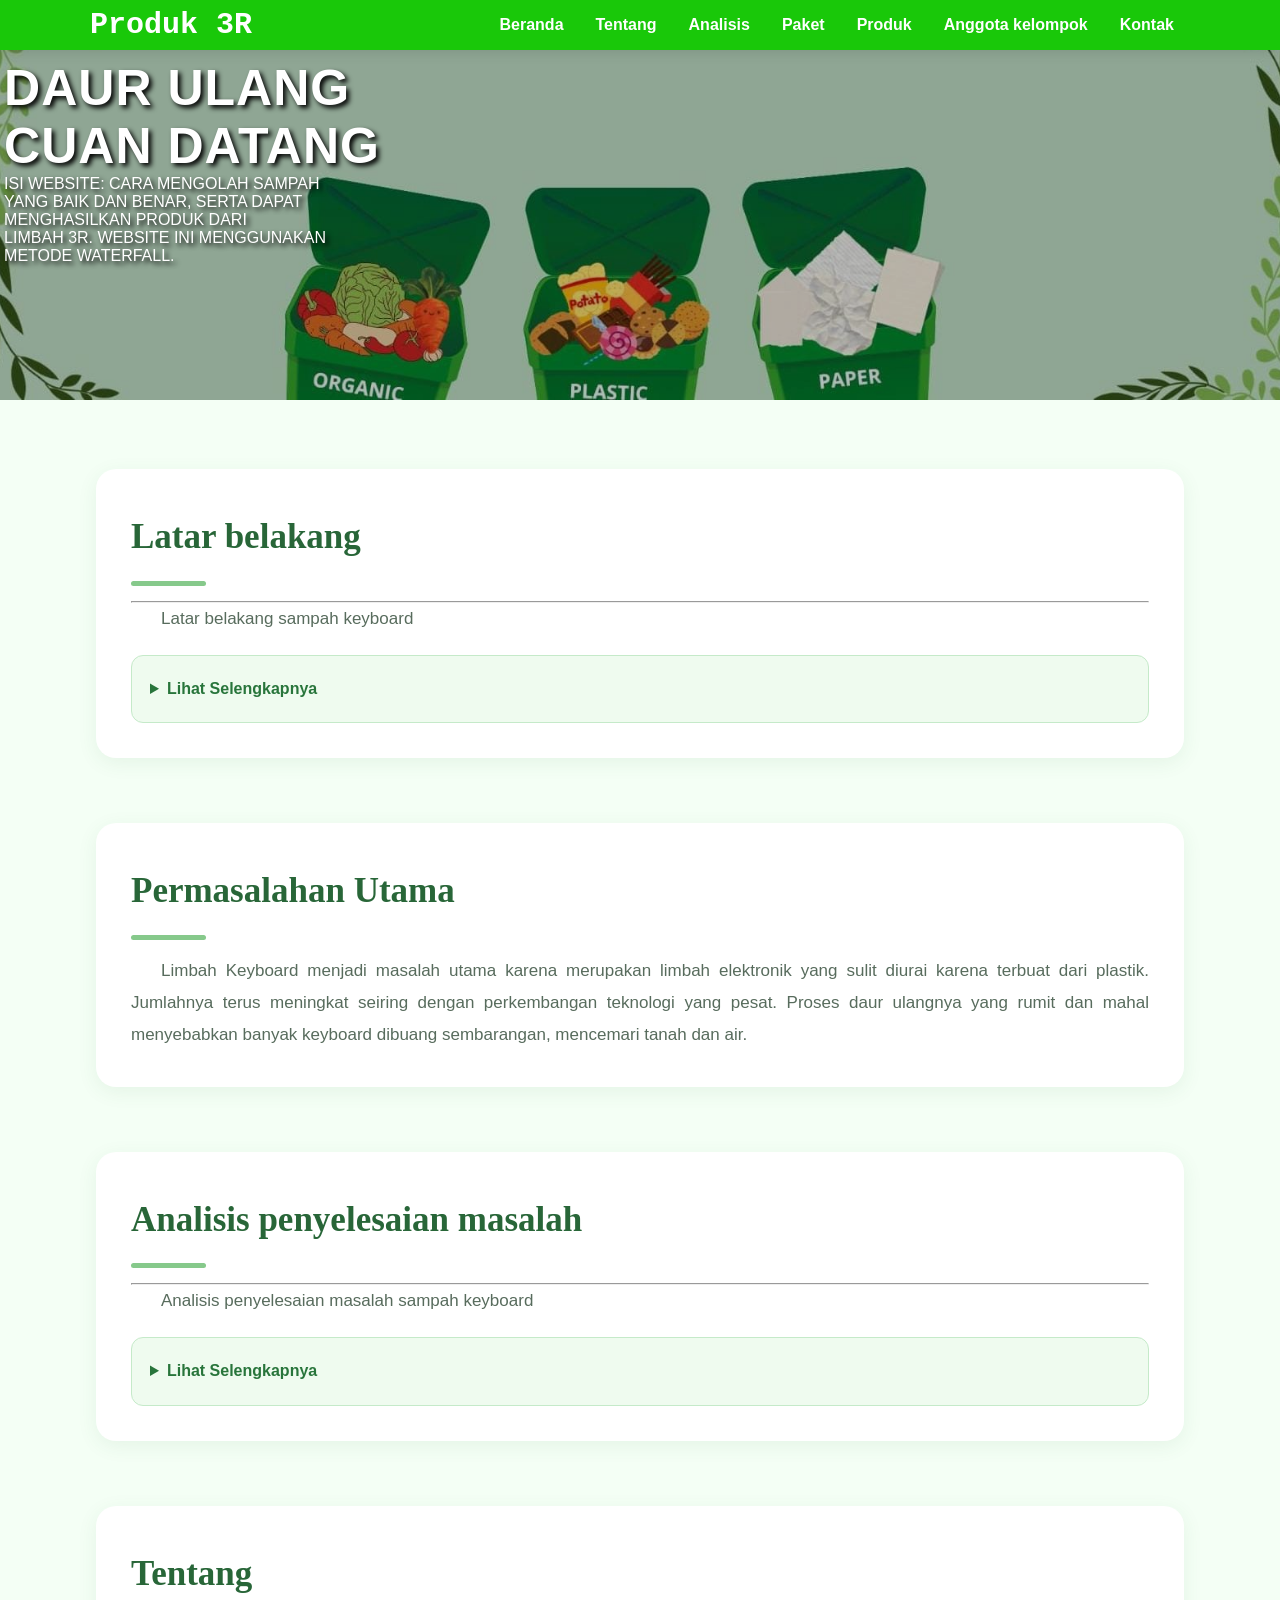
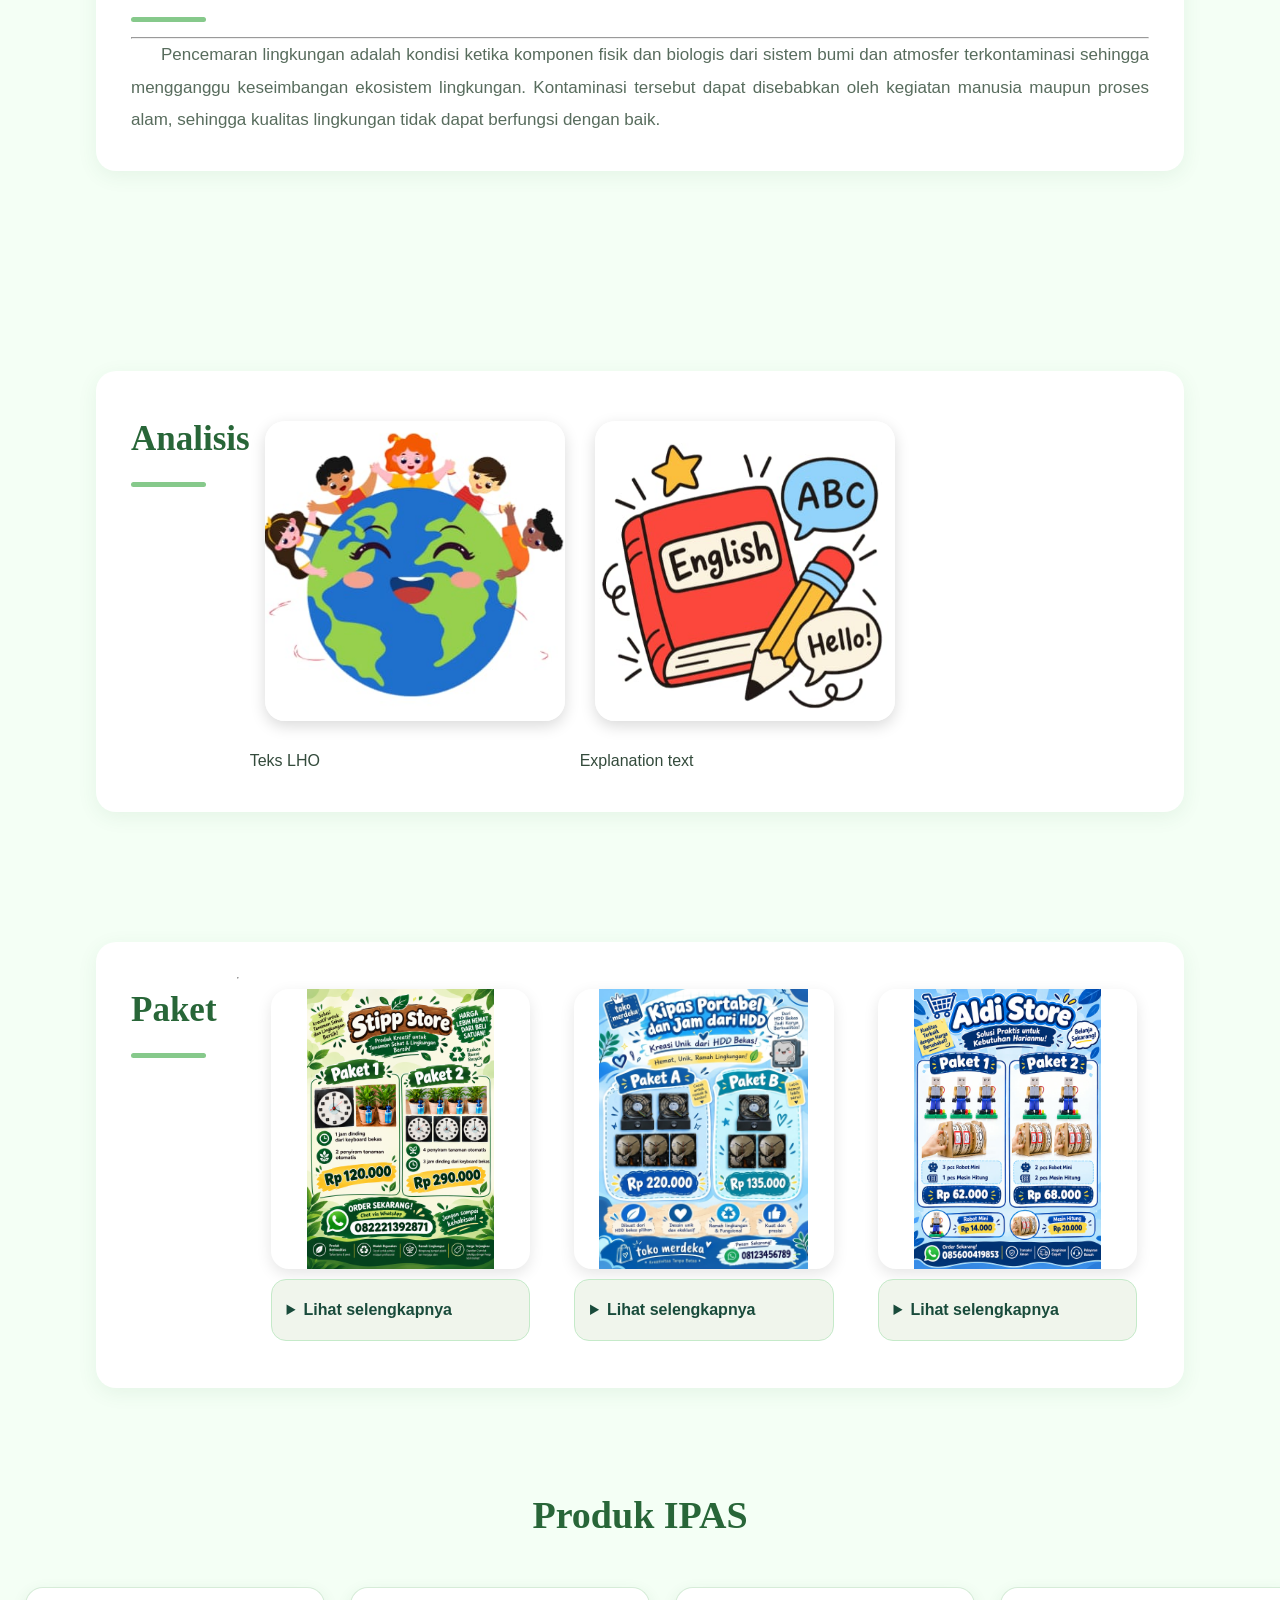
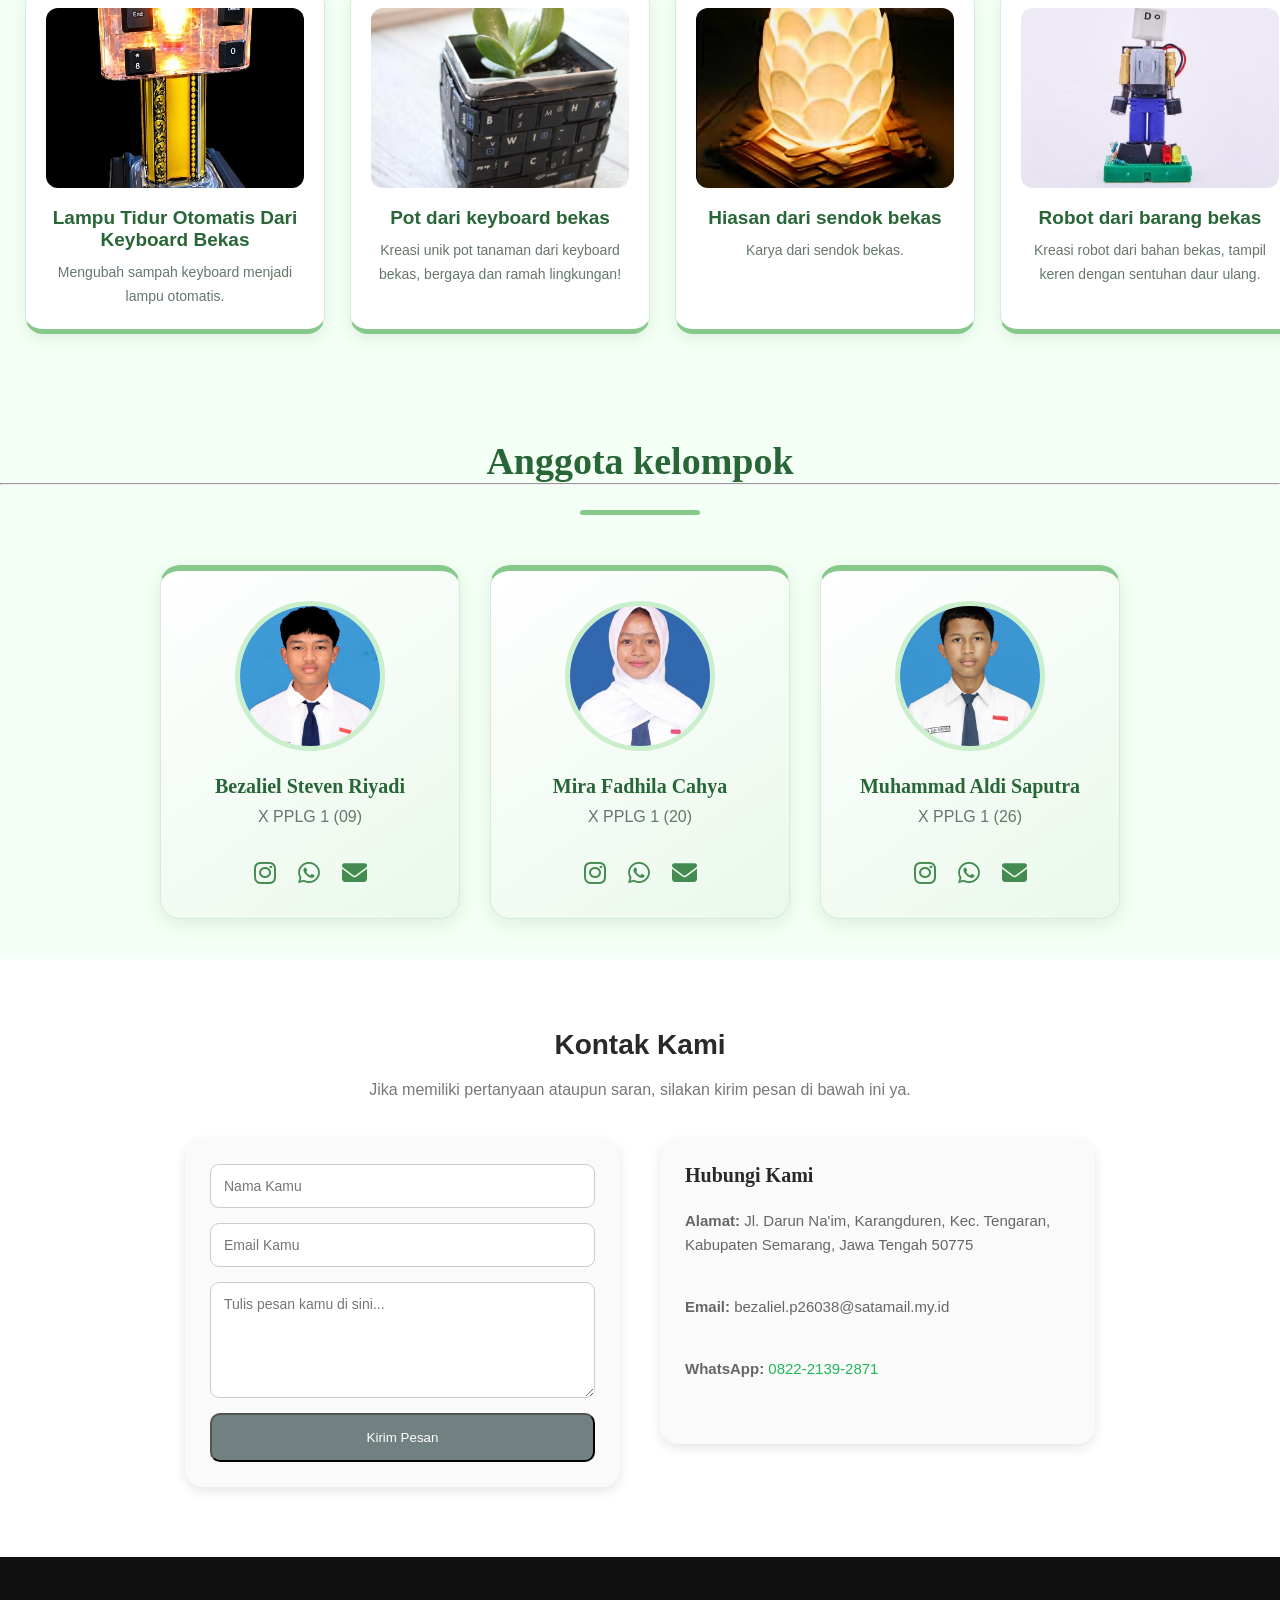
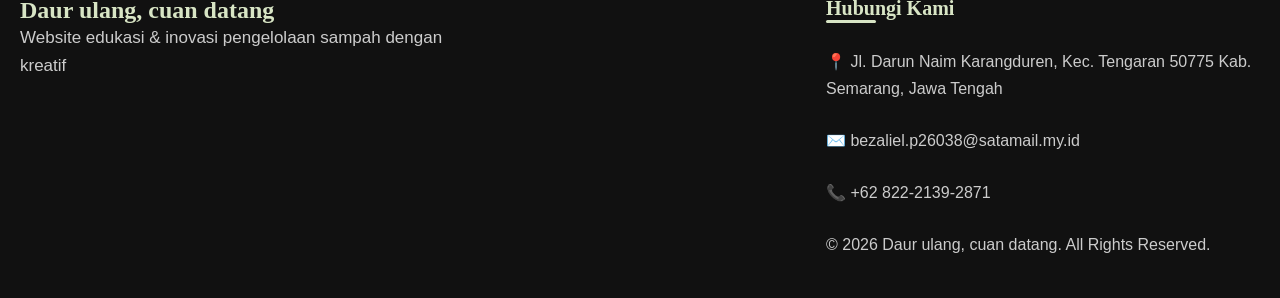
<file: index.html>
<!DOCTYPE html>
<html lang="id">
<head>
    <meta charset="UTF-8">
    <meta name="viewport" content="width=device-width, initial-scale=1.0">
    <title>Kolaborasi - Produk 3R</title>

    <link rel="stylesheet" href="style.css">
    <link href="https://cdnjs.cloudflare.com/ajax/libs/font-awesome/6.5.0/css/all.min.css" rel="stylesheet">
</head>

<body>

    <!-- HEADER -->
    <header>
        <nav>
            <div class="navigasi">
                <div class="logo">
                    <a href="#Home">Produk 3R</a>
                </div>

                <div class="menu">
                    <ul>
                        <li><a href="#Home">Beranda</a></li>
                        <li><a href="#About">Tentang</a></li>
                        <li><a href="#Analys">Analisis</a></li>
                        <li><a href="#Bundling">Paket</a></li>
                        <li><a href="#Product">Produk</a></li>
                        <li><a href="#Contact">Anggota kelompok</a></li>
                        <li><a href="#contact">Kontak</a></li>
                    </ul>
                </div>
            </div>
        </nav>
    </header>

    <!-- MAIN CONTENT -->
    <main>

        <!-- HOME -->
        <section id="Home">
            <div class="banner">
                <div class="gambar">
                    <img src="imagess/navv.jpeg" alt="Banner Produk 3R" width="100%" height="300">

                    <div class="teks">
                        <h1>DAUR ULANG<br>CUAN DATANG</h1>

                        <p>
                            Isi website: cara mengolah sampah<br>
                            yang baik dan benar, serta dapat<br>
                            menghasilkan produk dari<br>
                            limbah 3R. Website ini menggunakan<br>
                            metode Waterfall.
                        </p>
                    </div>
                </div>
            </div>
        </section>

        <!--LATAR BELAKANG-->
        <section id="Latar belakang">
            <article class="kolom">
                <h2 class="latar">Latar belakang</h2>
                <hr>

                <p>Latar belakang sampah keyboard</p>

                <details>
                    <summary>Lihat Selengkapnya</summary>

                    <p>
                        Perkembangan teknologi yang semakin pesat menyebabkan meningkatnya penggunaan perangkat elektronik dan menghasilkan banyak sampah elektronik (electronic waste). Salah satu contohnya adalah keyboard komputer bekas yang sudah rusak atau tidak terpakai dan sering kali hanya dibuang begitu saja.<br> Jika tidak dikelola dengan baik, sampah elektronik dapat menumpuk dan berpotensi mencemari lingkungan.<br>

                       Oleh karena itu, diperlukan solusi kreatif untuk mengurangi limbah elektronik, salah satunya dengan memanfaatkan keyboard bekas menjadi lampu tidur otomatis.<br> Dalam pembuatan produk ini, keyboard bekas digunakan sebagai bahan utama yang dikombinasikan dengan komponen elektronik seperti LED, resistor, LDR, baterai, dan transistor. Melalui kegiatan daur ulang ini, keyboard yang sebelumnya tidak terpakai dapat diubah menjadi barang yang memiliki nilai guna, sekaligus mengurangi sampah elektronik dan menjaga kelestarian lingkungan.
                    </p>
                </details>
            </article>
        </section>

        <!-- PERMASALAHAN UTAMA -->
        <section id="Permasalahan">
            <article class="kolom">
                <h2>Permasalahan Utama</h2>

                <p>
                    Limbah Keyboard menjadi masalah utama karena merupakan
                    limbah elektronik yang sulit diurai karena terbuat dari plastik.
                    Jumlahnya terus meningkat seiring dengan perkembangan teknologi
                    yang pesat. Proses daur ulangnya yang rumit dan mahal menyebabkan
                    banyak keyboard dibuang sembarangan, mencemari tanah dan air.
                </p>
            </article>
        </section>

        <!-- ANALISIS PENYELESAIAN MASALAH -->
        <section id="Analisis-Penyelesaian">
            <article class="kolom">
                <h2 class="latar">Analisis penyelesaian masalah</h2>
                <hr>

                <p>Analisis penyelesaian masalah sampah keyboard</p>

                <details>
                    <summary>Lihat Selengkapnya</summary>

                    <p>
                        Limbah keyboard bekas dapat dimanfaatkan kembali menjadi
                        lampu tidur otomatis sebagai solusi untuk mengurangi
                        penumpukan sampah elektronik. Keyboard yang sudah tidak
                        terpakai diolah menjadi produk yang memiliki nilai guna
                        dan estetika.

                        Lampu ini dilengkapi sensor cahaya yang membuatnya
                        menyala otomatis saat kondisi gelap dan mati saat
                        kondisi terang. Dengan demikian, limbah elektronik
                        dapat menjadi barang yang lebih bermanfaat, bernilai
                        ekonomis, dan ramah lingkungan.
                    </p>
                </details>
            </article>
        </section>

        <!-- ABOUT -->
        <section id="About">
            <article class="kolom">
                <h2>Tentang</h2>
                <hr>

                <p>
                    Pencemaran lingkungan adalah kondisi ketika komponen fisik
                    dan biologis dari sistem bumi dan atmosfer terkontaminasi
                    sehingga mengganggu keseimbangan ekosistem lingkungan.
                    Kontaminasi tersebut dapat disebabkan oleh kegiatan manusia
                    maupun proses alam, sehingga kualitas lingkungan tidak
                    dapat berfungsi dengan baik.
                </p>
            </article>
        </section>

        <!-- ANALYS -->
        <section id="Analys">
            <article class="kolom">
                <h2>Analisis</h2>

                <figure>
                    <a href="b.indo/b.indoo.html">
                        <img src="imagess/teks Lho limbah.jpeg" alt="Teks Laporan Hasil Observasi">
                    </a>
                    <figcaption>Teks LHO</figcaption>
                </figure>

                <figure>
                    <a href="b.inggris/bahasainggris.html">
                        <img src="imagess/english.jpeg" alt="Explanation Text">
                    </a>
                    <figcaption>Explanation text</figcaption>
                </figure>
            </article>
        </section>

        <!-- BUNDLING -->
        <section id="Bundling">
            <article class="kolom">
                <h2>Paket</h2>
                <hr>

                <figure>
                    <img src="imagess/emteka.png" alt="Tugas matematika Steven">

                    <details class="detail">
                        <summary>Lihat selengkapnya</summary>

                        <h3>Tugas matematika</h3>
                        <p>Nama: Steven</p>

                        <h2 style="text-align: center;">Penyelesaian</h2>

                        <p style="text-align: justify;">
                            <strong>Variabel</strong><br>
                            x = Harga satuan jam dinding<br>dari keyboard bekas<br>
                            y = Harga satuan mesin penyiram otomatis<br><br>

                            <strong>Model Matematika</strong><br>
                            x + 2y = 120.000<br>
                            3x + 4y = 290.000<br><br>

                            <strong>Eliminasi y</strong><br>
                             x + 2y = 120.000 | x2<br>
                            3x + 4y = 290.000 | x1<br><br>
                            2x + 4y = 240.000 <br>
                            3x + 4y = 290.000<br>
                            _______________ -<br>
                            -x = -50.000<br>
                             x = 50.000<br><br>

                            <strong>Substitusi</strong><br>
                             3x + 4y = 290.000<br>
                             3(50.000) + 4y = 290.000<br>
                             150.000 +4y = 290.000<br>
                            4y = 290.000 - 150.000<br>
                            4y = 140.000<br>
                            y = 140.000 : 3 <br>
                            y = 35.000<br><br>

                            <strong>Kesimpulan</strong><br>
                            Jadi, harga satuan jam dinding dari keyoard bekas adalah Rp50.000
                            dan harga satuan penyiram tanaman otomatis adalah Rp35.000.
                        </p>
                    </details>
                </figure>

                <figure>
                    <img src="imagess/mira mtk.jpeg" alt="Tugas matematika Mira">

                    <details class="detail">
                        <summary>Lihat selengkapnya</summary>

                        <h3>Tugas matematika</h3>
                        <p>Nama: Mira</p>

                        <h2>Penyelesaian</h2>

                        <p>
                            <strong>Variabel</strong><br>
                            x = Harga dari kipas portabel<br>
                            y = Harga dari jam dari HDD<br><br>

                            <strong>Pemodelan</strong><br>
                            2x + 3y = 220.000<br>
                            x + 2y = 135.000<br><br>

                            <strong>Metode Eliminasi</strong><br>
                            Mencari nilai x<br>
                            2x + 3y = 220.000 | x2<br>
                            x + 2y = 135.000 | x3<br><br>

                            4x + 6y = 440.000<br>
                            3x + 6y = 405.000<br>
                            _______________ -<br>
                            x = 35.000<br><br>

                            <strong>Metode Substitusi</strong><br>
                            2x + 3y = 220.000<br>
                            2(35.000) + 3y = 220.000<br>
                            70.000 + 3y = 220.000<br>
                            3y = 220.000 - 70.000<br>
                            3y = 150.000<br>
                            y = 150.000 : 3<br>
                            y = 50.000<br><br>

                            <strong>Kesimpulan</strong><br>
                            Jadi, harga 1 kipas portabel adalah Rp35.000
                            dan harga 1 jam HDD adalah Rp50.000.
                        </p>
                    </details>
                </figure>

                <figure>
                    <img src="imagess/aldiimtk.jpeg" alt="Tugas matematika Aldi">

                    <details class="detail">
                        <summary>Lihat selengkapnya</summary>

                        <h3>Tugas matematika</h3>
                        <p>Nama: Aldi</p>

                        <h2>Penyelesaian</h2>

                        <p>
                            <strong>Variabel</strong><br>
                            x = Harga dari 1 robot mini<br>
                            y = Harga dari 1 mesin hitung<br><br>

                            <strong>Pemodelan</strong><br>
                            3x + y = 62.000<br>
                            2x + 2y = 68.000<br><br>

                            <strong>Metode Eliminasi</strong><br>
                            Mencari nilai x<br>
                            3x + y = 62.000 | x2<br>
                            2x + 2y = 68.000 | x1<br>
                            ____________________ -<br>
                            6x + 2y = 124.000<br>
                            2x + 2y = 68.000<br>
                            _________________ -<br>
                            4x = 56.000<br>
                            x = 56.000:4<br>
                            x = 14.000<br><br>

                            <strong>Metode Substitusi</strong><br>
                            3x + y = 62.000<br>
                            3(14.000) + y = 62.000<br>
                            42.000 + y = 62.000<br>
                            y = 62.000 - 42.000<br>
                            y = 20.000<br><br>

                            <strong>Kesimpulan</strong><br>
                            Jadi, harga 1 robot mainan adalah Rp14.000<br>
                            dan harga 1 mesin hitung adalah Rp20.000
                        </p>
                    </details>
                </figure>

            </article>
        </section>

        <!-- PRODUCT -->
        <section id="Product">
            <header class="Product-header">
                <h2>Produk IPAS</h2>
            </header>

            <div class="slider" id="slider">

                <article class="card">
                    <a href="ipass/lampu.html">
                        <img src="imagess/lampu bener.jpeg" alt="Lampu tidur otomatis">
                    </a>

                    <div class="card-content">
                        <h3>Lampu Tidur Otomatis Dari Keyboard Bekas</h3>
                        <p>Mengubah sampah keyboard menjadi lampu otomatis.</p>
                    </div>
                </article>

                <article class="card">
                    <a href="ipass/pot.html">
                        <img src="imagess/pot.jpeg" alt="Pot dari keyboard">
                    </a>

                    <div class="card-content">
                        <h3>Pot dari keyboard bekas</h3>
                        <p>Kreasi unik pot tanaman dari keyboard bekas, bergaya dan ramah lingkungan!</p>
                    </div>
                </article>

                <article class="card">
                    <a href="ipass/telur.html">
                        <img src="imagess/telur.jpeg" alt="Hiasan sendok bekas">
                    </a>

                    <div class="card-content">
                        <h3>Hiasan dari sendok bekas</h3>
                        <p>Karya dari sendok bekas.</p>
                    </div>
                </article>

                <article class="card">
                    <a href="ipass/robot.html">
                        <img src="imagess/robot.jpeg" alt="Robot dari barang bekas">
                    </a>

                    <div class="card-content">
                        <h3>Robot dari barang bekas</h3>
                        <p>Kreasi robot dari bahan bekas, tampil keren dengan sentuhan daur ulang.</p>
                    </div>
                </article>

                <article class="card">
                    <a href="ipass/mesin.html">
                        <img src="imagess/putar.jpeg" alt="Alat hitung">
                    </a>

                    <div class="card-content">
                        <h3>Alat hitung dari kardus bekas</h3>
                        <p>Membuat alat penghitung dari kardus bekas.</p>
                    </div>
                </article>

                <article class="card">
                    <a href="ipass/bunga.html">
                        <img src="imagess/bungaa.jpeg" alt="Hiasan dinding bunga">
                    </a>

                    <div class="card-content">
                        <h3>Hiasan dinding bunga tutup botol dan sedotan </h3>
                        <p>Kreasi unik hiasan bunga</p>
                    </div>
                </article>


            </div>
        </section>

        <!-- CONTACT / ANGGOTA KELOMPOK -->
        <section id="Contact">
            <header>
                <h2>Anggota kelompok</h2>
                <hr>
            </header>

            <div class="garis"></div>

            <div class="container">

                <!-- STEVEN -->
                <article class="card">
                    <img src="imagess/fotostvnn.jpeg" alt="Foto Steven">
                    <h2>Bezaliel Steven Riyadi</h2>
                    <p>X PPLG 1 (09)</p>
                    <br>

                    <div class="sosmed">
                        <a aria-label="Instagram Steven" href="https://www.instagram.com/bezaliel_stvn?srtk=MWxodHozYmZveG9nYg==" target="_blank" rel="noopener noreferrer">
                            <i class="fa-brands fa-instagram"></i>
                        </a>

                        <a aria-label="WhatsApp Steven" href="https://wa.me/qr/TATUGYGXNEOYL1" target="_blank" rel="noopener noreferrer">
                            <i class="fa-brands fa-whatsapp"></i>
                        </a>

                        <a aria-label="Email Steven" href="mailto:bezalielsteven77@gmail.com">
                            <i class="fa-solid fa-envelope"></i>
                        </a>
                    </div>
                </article>

                <!-- MIRA -->
                <article class="card">
                    <img src="imagess/fotomiraa.jpeg" alt="Foto Mira">
                    <h2>Mira Fadhila Cahya</h2>
                    <p>X PPLG 1 (20)</p>
                    <br>

                    <div class="sosmed">
                        <a aria-label="Instagram Mira" href="https://www.instagram.com/miraafadhila?obrf=MXVrOGs3cnRoczAxbA==" target="_blank" rel="noopener noreferrer">
                            <i class="fa-brands fa-instagram"></i>
                        </a>

                        <a aria-label="WhatsApp Mira" href="https://wa.me/qr/KFI2GUJCRSGUJ1" target="_blank" rel="noopener noreferrer">
                            <i class="fa-brands fa-whatsapp"></i>
                        </a>

                        <a aria-label="Email Mira" href="mailto:mirafadhila88@gmail.com">
                            <i class="fa-solid fa-envelope"></i>
                        </a>
                    </div>
                </article>

                <!-- ALDI -->
                <article class="card">
                    <img src="imagess/fotoaldii.jpeg" alt="Foto Aldi">
                    <h2>Muhammad Aldi Saputra</h2>
                    <p>X PPLG 1 (26)</p>
                    <br>

                    <div class="sosmed">
                        <a aria-label="Instagram Aldi" href="https://www.instagram.com/m.aldisaputraa231?srtk=MTE1bDk3NjdqbGp4aw==" target="_blank" rel="noopener noreferrer">
                            <i class="fa-brands fa-instagram"></i>
                        </a>

                        <a aria-label="WhatsApp Aldi" href="https://wa.me/6285600419853?s=t" target="_blank" rel="noopener noreferrer">
                            <i class="fa-brands fa-whatsapp"></i>
                        </a>

                        <a aria-label="Email Aldi" href="mailto:aldisaputraa26y@gmail.com">
                            <i class="fa-solid fa-envelope"></i>
                        </a>
                    </div>
                </article>

            </div>
        </section>

        <!-- KONTAK -->
        <section class="contact" id="contact">
            <h1>Kontak Kami</h1>

            <p class="deskripsi">
                Jika memiliki pertanyaan ataupun saran, silakan kirim pesan di bawah ini ya.
            </p>

            <section class="contact-container">

                <form class="contact-form" action="https://formsubmit.co/bezaliel.p26038@satamail.my.id" method="POST">

                    <input type="text" name="nama" placeholder="Nama Kamu" required>

                    <input type="email" name="email" placeholder="Email Kamu" required>

                    <textarea name="pesan" placeholder="Tulis pesan kamu di sini..." required></textarea>

                    <button type="submit" class="btn-kirim">Kirim Pesan</button>

                </form>

                <article class="contact-info">
                    <h2>Hubungi Kami</h2>

                    <p>
                        <strong>Alamat:</strong>
                        Jl. Darun Na'im, Karangduren, Kec. Tengaran,
                        Kabupaten Semarang, Jawa Tengah 50775
                    </p>

                    <p>
                        <strong>Email:</strong>
                        bezaliel.p26038@satamail.my.id
                    </p>

                    <p>
                        <strong>WhatsApp:</strong>
                        <a href="https://wa.me/6282221392871">
                            0822-2139-2871
                        </a>
                    </p>
                </article>

            </section>
        </section>

    </main>

    <!-- FOOTER -->
    <footer>

        <section class="footer-kiri">
            <h2>Daur ulang, cuan datang</h2>

            <p>
                Website edukasi &amp; inovasi pengelolaan sampah dengan kreatif
            </p>
        </section>

        <section class="footer-kanan">
            <h2>Hubungi Kami</h2>
            <hr>

            <p>
                📍 Jl. Darun Naim Karangduren, Kec. Tengaran
                50775 Kab. Semarang, Jawa Tengah
            </p>

            <p>✉️ bezaliel.p26038@satamail.my.id</p>

            <p>📞 +62 822-2139-2871</p>

            <section class="copyright">
                <p>
                    &copy; 2026 Daur ulang, cuan datang. All Rights Reserved.
                </p>
            </section>
        </section>

    </footer>

</body>
</html>
</file>
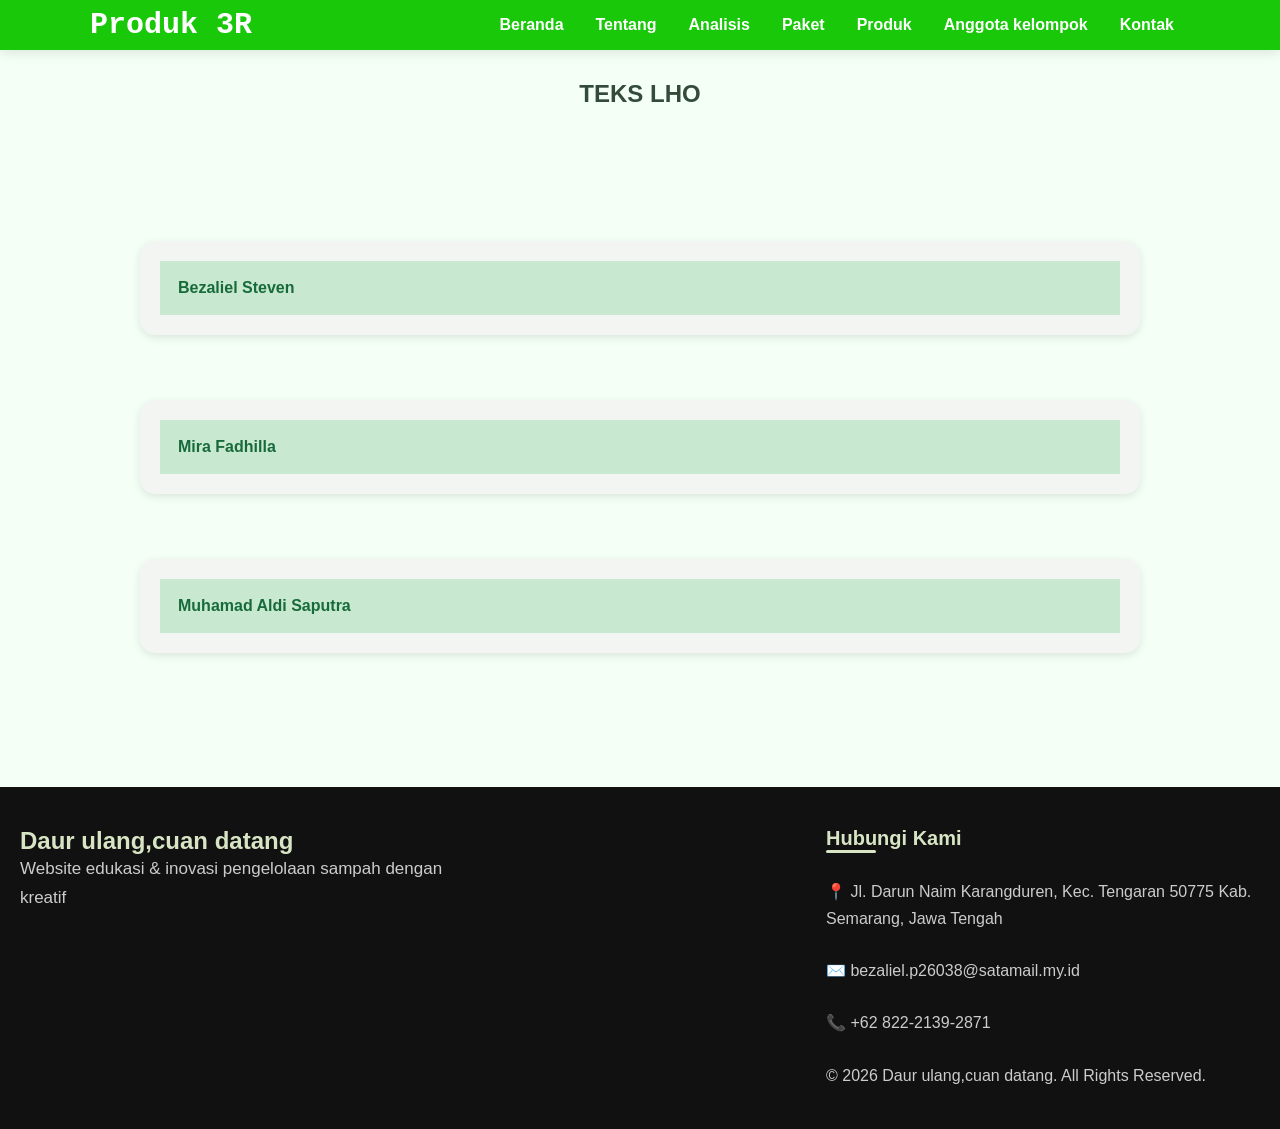
<file: b.indo/b.indoo.html>
<!DOCTYPE html>
<html lang="en">
<head>
    <meta charset="UTF-8">
    <meta name="viewport" content="width=device-width, initial-scale=1.0">
    <title>TEKS LHO</title>
    <link rel="stylesheet" href="rename.css">
</head>
<body>
    <header>
        <nav>
            <div class="navigasi">

                <div class="logo">
                    <a href="#Home">Produk 3R</a>
                </div>

                <div class="menu">
                    <ul>
                        <li><a href="../index.html">Beranda</a></li>
                        <li><a href="../index.html#About">Tentang</a></li>
                        <li><a href="../index.html#Analys">Analisis</a></li>
                        <li><a href="../index.html#Bundling">Paket</a></li>
                        <li><a href="../index.html#Product">Produk</a></li>
                        <li><a href="../index.html#Contact">Anggota kelompok</a></li>
                        <li><a href="../index.html#contact">Kontak</a></li>
                    </ul>
                </div>
            </div>
        </nav>
    </header>    
    <main>
        <h2 style="text-align: center;">TEKS LHO</h2>
        <div class="teks"> 
        </div>
        <article class="kolom">
            <details class="detail">
                <summary>Bezaliel Steven</summary>
                <h3>Pemanfaatan Keyboard Bekas Menjadi Lampu Tidur Otomatis</h3>
             
<P>Keyboard bekas merupakan salah satu limbah elektronik yang sering dibuang karena sudah rusak atau tidak digunakan lagi. Padahal, keyboard memiliki berbagai bagian yang masih dapat dimanfaatkan, seperti tombol-tombol plastik, rangka, dan beberapa komponen di dalamnya. Dengan memanfaatkan kembali bagian-bagian tersebut, keyboard bekas dapat diubah menjadi barang baru yang memiliki nilai guna, salah satunya adalah lampu tidur otomatis.</P>


<p>Pemanfaatan keyboard bekas dimulai dengan memilih keyboard yang sudah tidak digunakan. Bagian tombol, rangka plastik, dan komponen lainnya dipisahkan sesuai kebutuhan. Tombol-tombol keyboard digunakan sebagai hiasan pada bagian lampu, sedangkan rangkanya dapat dimanfaatkan sebagai penyangga atau bagian dari badan lampu. Sebelum digunakan, seluruh bagian dibersihkan agar terlihat lebih rapi.</p>


<p>Proses pembuatan dilakukan dengan menyusun dan memasang kembali bagian-bagian keyboard pada bentuk lampu yang telah disiapkan. Tombol-tombol keyboard ditempelkan pada bagian tertentu sehingga menghasilkan tampilan yang menarik dan unik. Selanjutnya, bagian rangka dimanfaatkan sebagai struktur pendukung, kemudian ditambahkan LED dan komponen elektronik lainnya agar lampu dapat menyala secara otomatis.</p>

<p>Pemanfaatan keyboard bekas menjadi lampu tidur otomatis menghasilkan produk baru yang memiliki nilai guna dan nilai kreativitas. Selain mengurangi barang elektronik yang terbuang, kegiatan ini juga menunjukkan bahwa bagian-bagian keyboard yang sudah tidak terpakai masih dapat dimanfaatkan kembali. Dengan demikian, keyboard bekas tidak hanya menjadi sampah, tetapi dapat diubah menjadi produk bermanfaat yang mendukung kegiatan daur ulang dan menjaga lingkungan.</p>
           </details>  
           <details class="detail">
                <summary>Mira Fadhilla</summary>      
                <p><h3>Observasi Limbah Keyboard</h3></p>
                <p>Lampu otomatis dari keyboard bekas adalah salah satu produk inovasi kreatif yang memanfaatkan limbah elektronik menjadi benda yang bernilai guna dan estetis. Limbah komponen komputer seperti keyboard sering kali dibuang begitu saja dan menumpuk menjadi sampah. Melalui proses daur ulang (recycle), barang-barang tidak terpakai ini dapat disulap menjadi dekorasi ruangan modern yang dilengkapi sistem sensor otomatis.</p>
                <p>Produk lampu otomatis ini terdiri atas beberapa bagian utama yang saling melengkapi, yaitu menggunakan kotak transparan atau wadah akrilik berbentuk kubus yang berdiri kokoh di atas dudukan penyangga khusus. Pada bagian luar kotak, terdapat tombol-tombol plastik bekas keyboard seperti tombol W, A, S, D, Ctrl, dan Alt yang telah dilepas dan dibersihkan dari debu lalu ditempelkan secara rapi. Selain itu, di dalam kotak juga dipasang rangkaian lampu LED serta sensor otomatis yang berfungsi untuk menghidupkan dan mematikan cahaya lampu secara praktis.</p>
                <p>Lampu otomatis dari keyboard bekas ini memberikan banyak manfaat yang berguna untuk kehidupan kita sehari-hari. Lampu ini bisa menjadi hiasan atau dekorasi kamar yang unik dan punya nilai seni teknologi modern, serta sensor otomatisnya bisa memudahkan kita sekaligus membantu menghemat penggunaan listrik. Selain itu, pembuatan lampu ini juga sangat bermanfaat untuk lingkungan karena bisa mengurangi jumlah sampah elektronik di tempat pembuangan dan menjaga alam agar tetap bersih serta berkelanjutan</p>
           </details>
           <details class="detail">
                <summary>Muhamad Aldi Saputra</summary>
                <p><h3>Lampu Otomatis Dari Keyboard Bekas</h3></p>
                <p>Lampu otomatis merupakan salah satu alat penerangan yang dapat bekerja secara otomatis berdasarkan kondisi cahaya di sekitarnya. Lampu ini dibuat dengan memanfaatkan bahan bekas, seperti tombol keyboard dan beberapa komponen elektronik. Pembuatan lampu otomatis bertujuan untuk memanfaatkan barang bekas agar menjadi barang yang berguna dan memiliki nilai tambah.</p>
                <p>Lampu otomatis ini memiliki beberapa bagian utama. Bagian atas berbentuk kotak transparan yang berfungsi sebagai tempat lampu LED. Pada bagian luar terdapat beberapa tombol keyboard bekas yang digunakan sebagai hiasan sehingga tampilannya terlihat lebih menarik.
                   Bagian tengah menggunakan penyangga berwarna hitam yang menghubungkan lampu dengan bagian bawah. Sementara itu, bagian bawah berbentuk kotak yang berfungsi sebagai tempat komponen elektronik. Alat ini juga dilengkapi dengan kabel sebagai sumber daya listrik.</p>
                <p>Lampu otomatis bekerja dengan bantuan sensor cahaya. Ketika kondisi lingkungan mulai gelap, sensor akan mendeteksi perubahan cahaya dan membuat lampu menyala secara otomatis. Sebaliknya, ketika kondisi sekitar sudah terang, lampu akan mati secara otomatis. Dengan cara kerja tersebut, pengguna tidak perlu menyalakan dan mematikan lampu secara manual.</p>
                <p>Lampu otomatis memiliki beberapa manfaat dalam kehidupan sehari-hari, seperti mempermudah penggunaan lampu, membantu menghemat listrik, dan mengurangi kebiasaan menyalakan lampu secara manual. Selain itu, penggunaan tombol keyboard bekas juga dapat mengurangi sampah elektronik dan melatih kreativitas dalam membuat barang baru.</p>
                <p>Berdasarkan hasil observasi, lampu otomatis merupakan salah satu contoh pemanfaatan barang bekas menjadi produk yang bermanfaat. Dengan menggabungkan tombol keyboard bekas dan komponen elektronik, barang yang sebelumnya tidak terpakai dapat diolah menjadi lampu yang memiliki fungsi dan tampilan menarik. Pembuatan produk ini juga mengajarkan pentingnya kreativitas serta kepedulian terhadap lingkungan.</p>   
           </details>
        </article>
    </main>
    <footer>
    <section class="footer-kiri">
        <h2>Daur ulang,cuan datang</h2>
        <p>Website edukasi & inovasi pengelolaan sampah dengan kreatif</p>
    </section>

    <section class="footer-kanan">
        <h2>Hubungi Kami</h2>
        <hr>

        <p>📍 Jl. Darun Naim Karangduren, Kec. Tengaran
        50775 Kab. Semarang, Jawa Tengah</p>

        <p>✉️ bezaliel.p26038@satamail.my.id</p>

        <p>📞 +62 822-2139-2871</p>
       <section class="copyright">
        <p>&copy; 2026 Daur ulang,cuan datang. All Rights Reserved.</p>
       </section>
    </section>
</footer>
</body>
</html>
</file>
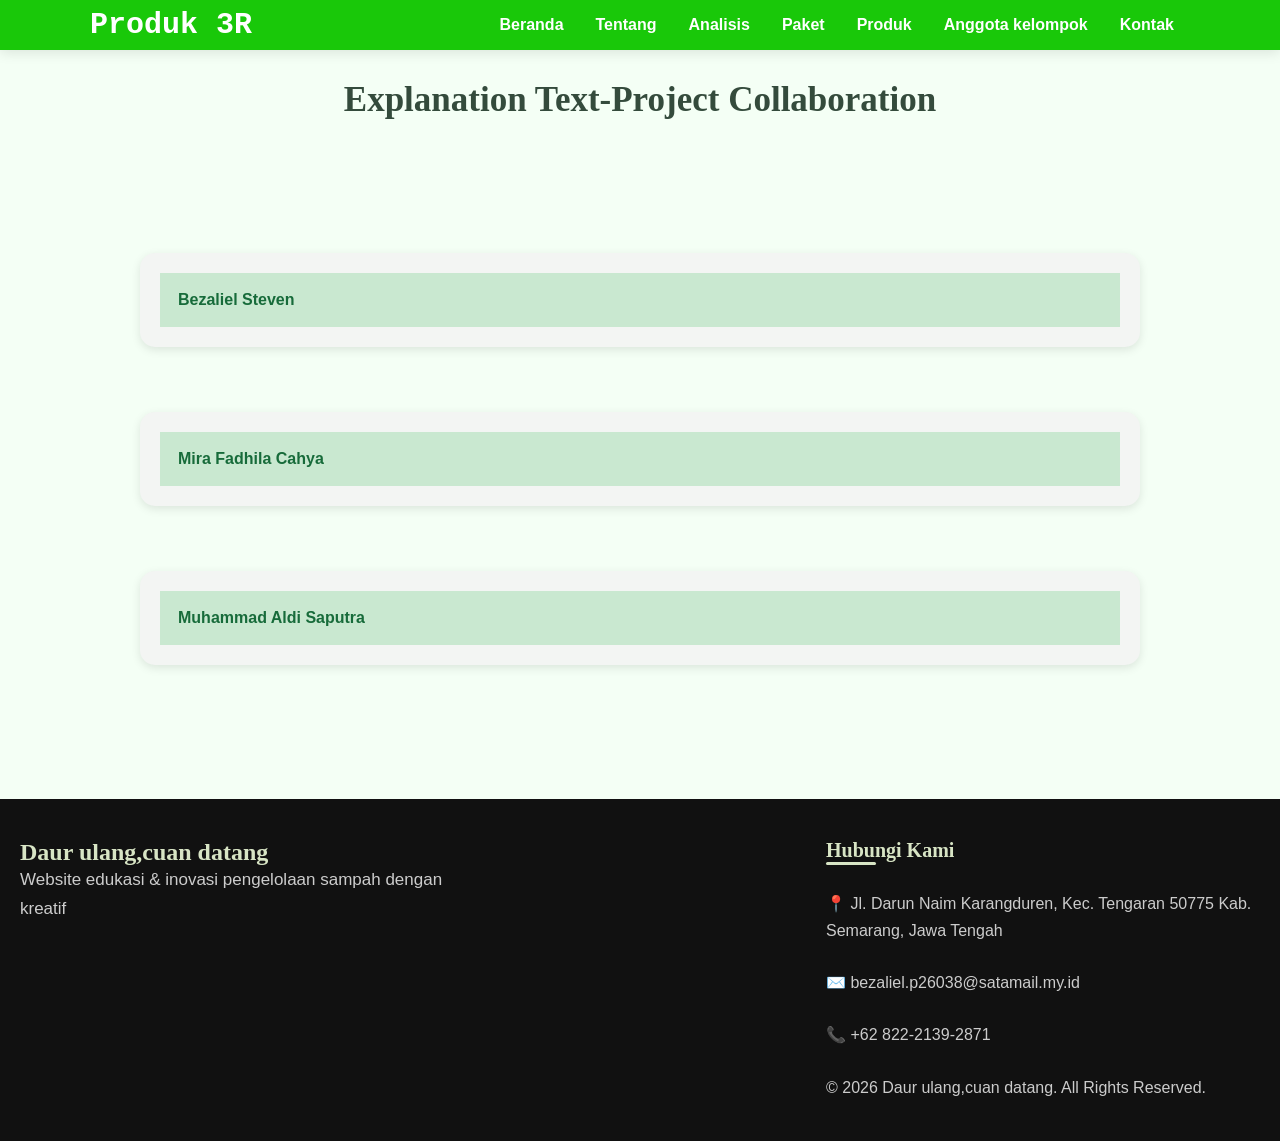
<file: b.inggris/bahasainggris.html>
<!DOCTYPE html>
<html lang="en">
<head>
    <meta charset="UTF-8">
    <meta name="viewport" content="width=device-width, initial-scale=1.0">
    <title>Bahasa inggris</title>
    <link rel="stylesheet" href="inggris.css">
</head>
<body>
    <header>
        <nav>
            <div class="navigasi">

                <div class="logo">
                    <a href="#Home">Produk 3R</a>
                </div>

                <div class="menu">
                    <ul>
                        <li><a href="../index.html">Beranda</a></li>
                        <li><a href="../index.html#About">Tentang</a></li>
                        <li><a href="../index.html#Analys">Analisis</a></li>
                        <li><a href="../index.html#Bundling">Paket</a></li>
                        <li><a href="../index.html#Product">Produk</a></li>
                        <li><a href="../index.html#Contact">Anggota kelompok</a></li>
                        <li><a href="../index.html#contact">Kontak</a></li>
                    </ul>
                </div>

            </div>
        </nav>
    </header>  
    <main>
        <h2 style="text-align: center;">Explanation Text-Project Collaboration</h2>
        <div class="teks"> 
        
        <article class="kolom">
        <details class="detail">
            
                <summary>Bezaliel Steven</summary>
           
            <h3>How Used Keyboards Are Transformed into Automatic Night Lights</h3>
            <p> Electronic waste (e-waste) is discarded electronic equipment, such as computers, keyboards, and other electronic devices that are no longer used or working. Old computer keyboards are often thrown away, even though they still contain reusable materials. These materials can be turned into something useful instead of becoming waste. One creative idea is transforming old keyboards into automatic night lights.</p>
            <p>The main material used in this project is an old computer keyboard. Its plastic keys, frame, and other reusable parts are carefully separated and cleaned. The keyboard keys are used as decorations, while the plastic frame can help support the lamp structure. By reusing these materials, we can create a unique product and reduce electronic waste.</p>
            <p>First, the old keyboard is collected, cleaned, and disassembled. Next, the keys and other reusable parts are separated from the main keyboard body. The keys are then arranged and attached to the lamp structure to create an attractive design. After that, an LED light, LDR sensor, resistor, battery, and transistor are added to complete the automatic night light.</p>
            <p>Old keyboards can be transformed into useful and attractive automatic night lights. This project not only gives unused materials a new purpose but also encourages creativity and innovation. It applies the 3R principles: Reduce, Reuse, and Recycle. Recycling electronic waste also helps reduce environmental pollution, saves natural resources, protects the environment, and creates a cleaner and healthier future.</p>
             </details>
             <details class="detail">
            <summary>Mira Fadhila Cahya</summary>
            <h3>How to Make an Automatic Lamp from an Old Keyboard</h3>
            <p> Electronic waste is waste from discarded or broken electronic devices, like broken computer keyboards, and it is a growing problem in modern society. However, these keyboards still contain useful parts that can be repurposed. One creative way to manage this waste is by turning an old keyboard into a unique automatic decorative lamp. This project helps reduce electronic trash while creating something new.</p>
            <p>First, an unused keyboard is carefully disassembled by hand. The plastic keys (like W, A, S, D) and frame are separated from the electronic circuits and cleaned from dust. Next, an automatic sensor and an LED light are installed inside a transparent box. This makes the lamp turn on and off automatically.</p>
            <p>The cleaned keys are attached to the outside of the lamp frame using strong glue. The glowing LED lights and keyboard buttons create a modern, technological look. Once assembled and dry, it becomes a complete automatic lamp ready to use. Every key is arranged neatly to maximize its aesthetic appeal.</p>
            <p>As a result, the old keyboard turns into a functional and aesthetic lamp. It serves as a creative room decoration while saving energy with its sensor. Recycling computer components is a great way to support a sustainable environment. Everyone can try this easy project at home.</p>
            </details>
            <details class="detail">
                <summary> Muhammad Aldi Saputra</summary>
                <h3>How an Old Keyboard Is Transformed into an Automatic Lamp</h3>
                <p>Electronic waste is one of the environmental problems caused by the rapid development of technology. Old computer keyboards are often discarded when they are damaged or no longer needed. However, some parts of these keyboards can still be reused. One creative way to recycle this waste is by transforming old keyboard keys into an automatic lamp. This product combines creativity, technology, and environmental awareness.</p>
                <p>The transformation begins by preparing unused keyboard keys and other materials needed to make the lamp. The keyboard keys are separated from the keyboard and cleaned to remove dust and dirt. After that, the keys are arranged as decorations on the transparent lamp body. Other components are also prepared to support the lighting system and automatic function of the lamp.</p>
                <p>The cleaned keyboard keys are attached to the transparent lamp body to create an attractive design. The lamp body is then connected to the supporting structure and the black base. Lighting components are placed inside the transparent part so that the light can spread throughout the lamp. After all components are assembled properly, they form a unique automatic lamp with a modern appearance.</p>
                <p>As a result, unused keyboard keys are transformed into an automatic lamp that has functional and aesthetic value. The lamp can be used as a room decoration and provides lighting when needed through its automatic system. This product also helps reduce electronic waste by reusing old keyboard components. Therefore, turning unused keyboard parts into an automatic lamp is a creative way to recycle electronic waste and support environmental sustainability.</p>
            </details>
        </article>
    </main>  
    <footer>
    <section class="footer-kiri">
        <h2>Daur ulang,cuan datang</h2>
        <p>Website edukasi & inovasi pengelolaan sampah dengan kreatif</p>
    </section>

    <section class="footer-kanan">
        <h2>Hubungi Kami</h2>
        <hr>

        <p>📍 Jl. Darun Naim Karangduren, Kec. Tengaran
        50775 Kab. Semarang, Jawa Tengah</p>

        <p>✉️ bezaliel.p26038@satamail.my.id</p>

        <p>📞 +62 822-2139-2871</p>
       <section class="copyright">
        <p>&copy; 2026 Daur ulang,cuan datang. All Rights Reserved.</p>
       </section>
    </section>
</footer>
</body>
</html>
</file>
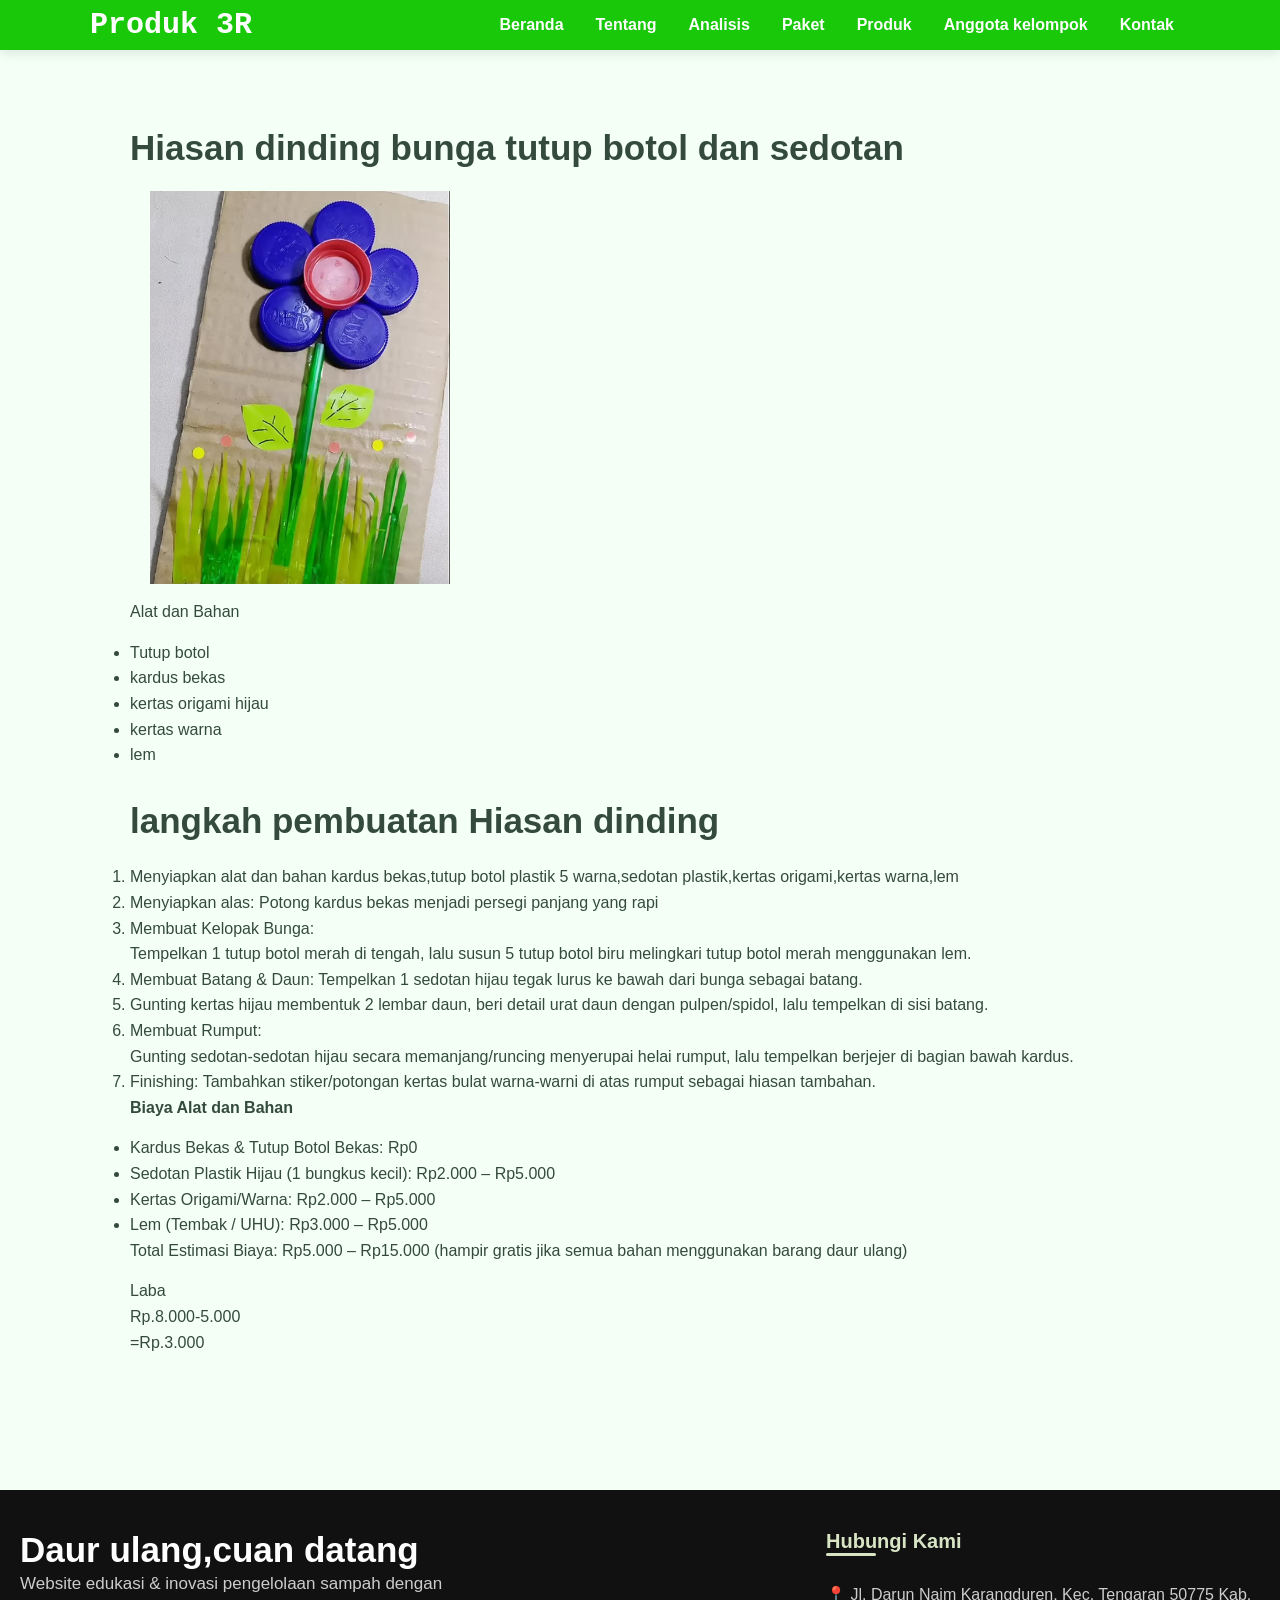
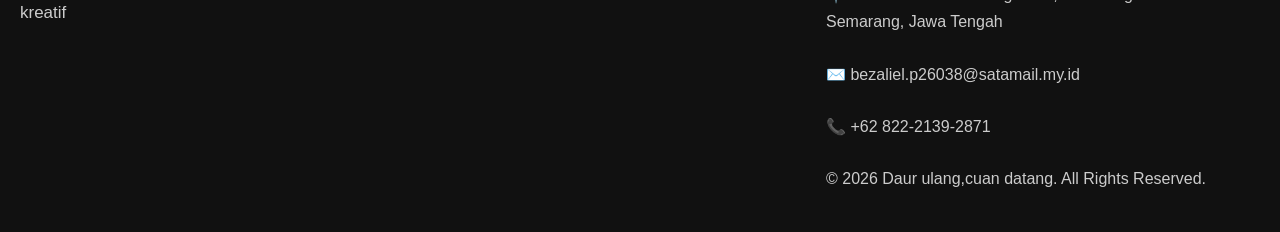
<file: ipass/bunga.html>
<!DOCTYPE html>
<html lang="en">
<head>
    <meta charset="UTF-8">
    <meta name="viewport" content="width=device-width, initial-scale=1.0">
    <title>Hiasan dinding</title>
    <link rel="stylesheet" href="ipas.css">
</head>
<body>
     <header>
        <nav>
            <div class="navigasi">

                <div class="logo">
                    <a href="#Home">Produk 3R</a>
                </div>

                <div class="menu">
                    <ul>
                        <li><a href="../index.html">Beranda</a></li>
                        <li><a href="../index.html#About">Tentang</a></li>
                        <li><a href="../index.html#Analys">Analisis</a></li>
                        <li><a href="../index.html#Bundling">Paket</a></li>
                        <li><a href="../index.html#Product">Produk</a></li>
                         <li><a href="../index.html#Contact">Anggota kelompok</a></li>
                        <li><a href="../index.html#contact">Kontak</a></li>
                    </ul>
                </div>
            </div>
        </nav>
    </header>    
    <main>
     <div class="teks"> 
        
        <article class="kolom">
    <h3>Hiasan dinding bunga tutup botol dan sedotan</h3>
    <img src="../imagess/bungaa.jpeg" alt="bunga">
    <p>Alat dan Bahan</p>
    <ul>
        <li>Tutup botol</li>
        <li>kardus bekas</li>
        <li>kertas origami hijau</li>
        <li>kertas warna</li>
        <li>lem</li>
    </ul><br>
    <h3>langkah pembuatan Hiasan dinding</h3>
    <ol>
        <li>Menyiapkan alat dan bahan
            kardus bekas,tutup botol plastik 5 warna,sedotan plastik,kertas origami,kertas warna,lem
        </li>
        <li>Menyiapkan alas:
            Potong kardus bekas menjadi persegi panjang yang rapi
        </li>
        <li>Membuat Kelopak Bunga:<br>
            Tempelkan 1 tutup botol merah di tengah, lalu susun 5 tutup botol biru melingkari tutup botol merah menggunakan lem.  </li>
        <li>Membuat Batang & Daun:
Tempelkan 1 sedotan hijau tegak lurus ke bawah dari bunga sebagai batang.  </li>
        <li>Gunting kertas hijau membentuk 2 lembar daun,
             beri detail urat daun dengan pulpen/spidol, lalu tempelkan di sisi batang.  </li>
        <li>Membuat Rumput:<br>
             Gunting sedotan-sedotan hijau secara memanjang/runcing menyerupai helai rumput, lalu tempelkan berjejer di bagian bawah kardus.  </li>
        
        <li>Finishing: Tambahkan stiker/potongan kertas bulat warna-warni di atas rumput sebagai hiasan tambahan.  </li>
    </ol>
    <p>
        <strong>Biaya Alat dan Bahan</strong>
        <ul>
            <li>Kardus Bekas & Tutup Botol Bekas: Rp0  </li>
            <li>Sedotan Plastik Hijau (1 bungkus kecil): Rp2.000 – Rp5.000   </li>
            <li>Kertas Origami/Warna: Rp2.000 – Rp5.000   </li>
            <li> Lem (Tembak / UHU): Rp3.000 – Rp5.000</li>
            <p>Total Estimasi Biaya: Rp5.000 – Rp15.000 (hampir gratis jika semua bahan menggunakan barang daur ulang)</p>

            Laba <br>
            Rp.8.000-5.000<br>
            =Rp.3.000 <br>
        </ul>
    </p>
    </div>
    </article>
    </main>
     <footer>
    <section class="footer-kiri">
        <h3>Daur ulang,cuan datang</h3>
        <p>Website edukasi & inovasi pengelolaan sampah dengan kreatif</p>
    </section>

    <section class="footer-kanan">
        <h2>Hubungi Kami</h2>
        <hr>

        <p>📍 Jl. Darun Naim Karangduren, Kec. Tengaran
        50775 Kab. Semarang, Jawa Tengah</p>

        <p>✉️ bezaliel.p26038@satamail.my.id</p>

        <p>📞 +62 822-2139-2871</p>
       <section class="copyright">
        <p>&copy; 2026 Daur ulang,cuan datang. All Rights Reserved.</p>
       </section>
    </section>
</footer>
</body>
</html>
</file>
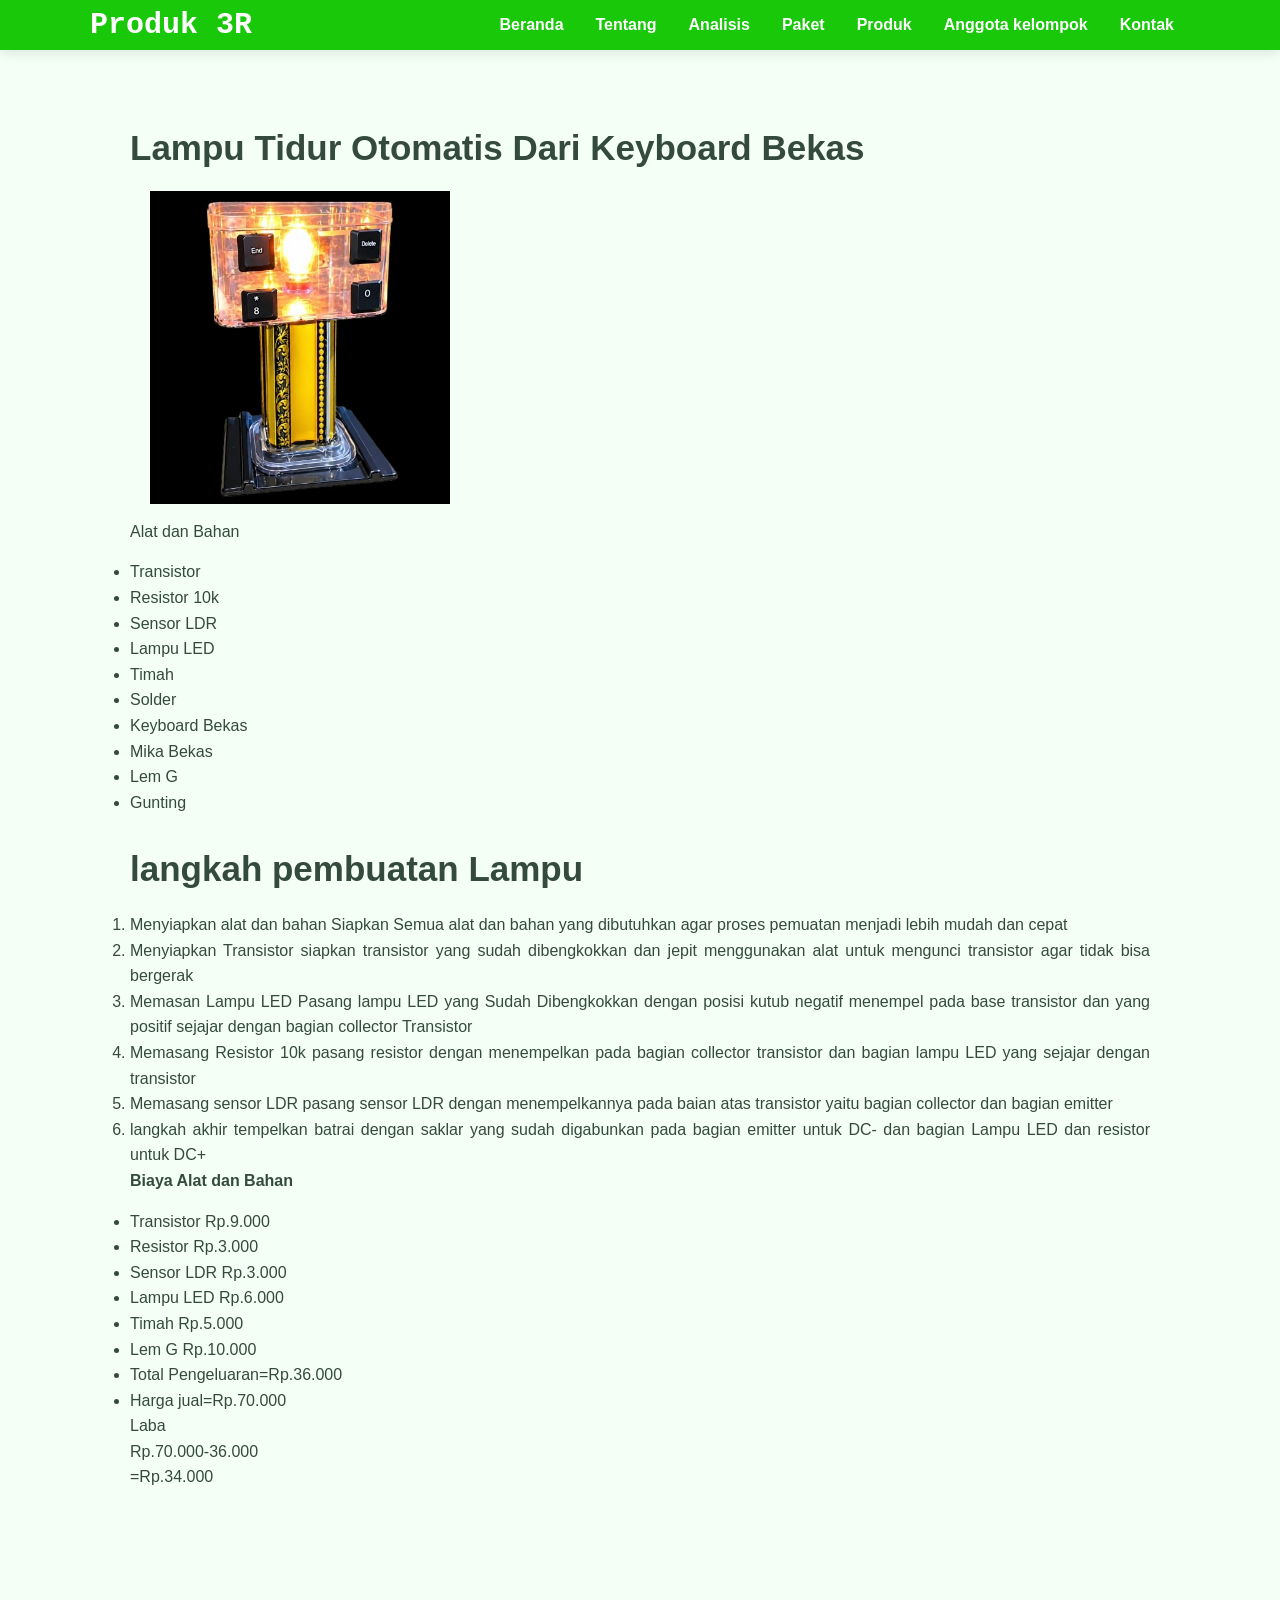
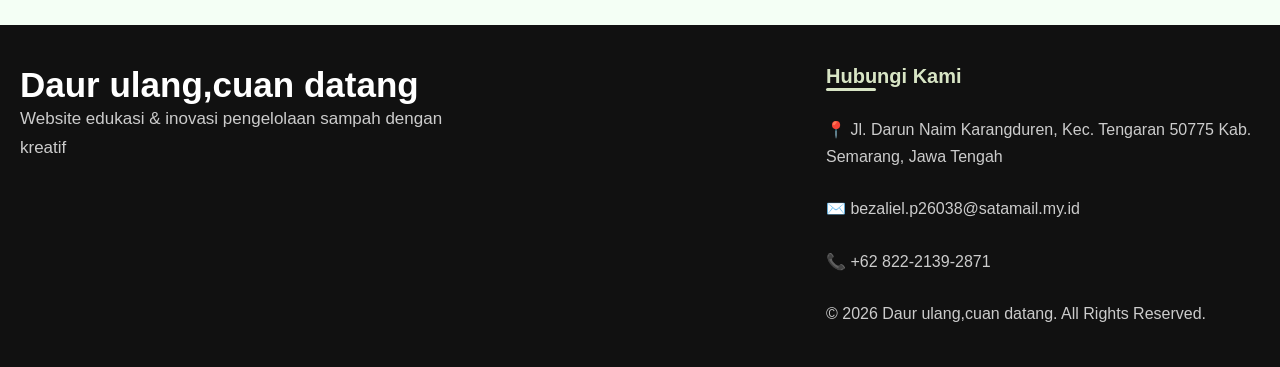
<file: ipass/lampu.html>
<!DOCTYPE html>
<html lang="en">
<head>
    <meta charset="UTF-8">
    <meta name="viewport" content="width=device-width, initial-scale=1.0">
    <title>Lampu Otomatis</title>
    <link rel="stylesheet" href="ipas.css">
</head>
<body>
     <header>
        <nav>
            <div class="navigasi">

                <div class="logo">
                    <a href="#Home">Produk 3R</a>
                </div>

                <div class="menu">
                    <ul>
                        <li><a href="../index.html">Beranda</a></li>
                        <li><a href="../index.html#About">Tentang</a></li>
                        <li><a href="../index.html#Analys">Analisis</a></li>
                        <li><a href="../index.html#Bundling">Paket</a></li>
                        <li><a href="../index.html#Product">Produk</a></li>
                         <li><a href="../index.html#Contact">Anggota kelompok</a></li>
                        <li><a href="../index.html#contact">Kontak</a></li>
                    </ul>
                </div>
            </div>
        </nav>
    </header>    
    <main>
     <div class="teks"> 
        
        <article class="kolom">
    <h3>Lampu Tidur Otomatis Dari Keyboard Bekas</h3>
    <img src="../imagess/lampu bener.jpeg" alt="lampu">
    <p>Alat dan Bahan</p>
    <ul>
        <li>Transistor</li>
        <li>Resistor 10k</li>
        <li>Sensor LDR</li>
        <li>Lampu LED</li>
        <li>Timah</li>
        <li>Solder</li>
        <li>Keyboard Bekas</li>
        <li>Mika Bekas</li>
        <li>Lem G</li>
        <li>Gunting</li>
    </ul><br>
    <h3>langkah pembuatan Lampu</h3>
    <ol>
        <li>Menyiapkan alat dan bahan 
        Siapkan Semua alat dan bahan yang dibutuhkan agar proses pemuatan menjadi lebih mudah dan cepat</li>
        <li>Menyiapkan Transistor
        siapkan transistor yang sudah dibengkokkan dan jepit menggunakan alat untuk mengunci transistor agar tidak bisa bergerak </li>
        <li>Memasan Lampu LED
        Pasang lampu LED yang Sudah Dibengkokkan dengan posisi kutub negatif menempel pada base transistor dan yang positif sejajar dengan bagian collector Transistor</li>
        <li>Memasang Resistor 10k
        pasang resistor dengan menempelkan pada bagian collector transistor dan bagian lampu LED yang sejajar dengan transistor</li>
        <li>Memasang sensor LDR
        pasang sensor LDR dengan menempelkannya pada baian atas transistor yaitu bagian collector dan bagian emitter</li>
        <li>langkah akhir
        tempelkan batrai dengan saklar yang sudah digabunkan pada bagian emitter untuk DC- dan bagian Lampu LED dan resistor untuk DC+ </li>
    </ol>
    <p>
        <strong>Biaya Alat dan Bahan</strong>
        <ul>
            <li> Transistor Rp.9.000</li>
            <li> Resistor Rp.3.000</li>
            <li> Sensor LDR Rp.3.000</li>
            <li> Lampu LED Rp.6.000</li>
            <li> Timah Rp.5.000</li>
            <li> Lem G Rp.10.000</li>
            <li> Total Pengeluaran=Rp.36.000</li>
            <li> Harga jual=Rp.70.000</li>

            Laba <br>
            Rp.70.000-36.000 <br>
            =Rp.34.000 <br>
        </ul>
    </p>
    </div>
    </article>
    </main>
     <footer>
    <section class="footer-kiri">
        <h3>Daur ulang,cuan datang</h3>
        <p>Website edukasi & inovasi pengelolaan sampah dengan kreatif</p>
    </section>

    <section class="footer-kanan">
        <h2>Hubungi Kami</h2>
        <hr>

        <p>📍 Jl. Darun Naim Karangduren, Kec. Tengaran
        50775 Kab. Semarang, Jawa Tengah</p>

        <p>✉️ bezaliel.p26038@satamail.my.id</p>

        <p>📞 +62 822-2139-2871</p>
       <section class="copyright">
        <p>&copy; 2026 Daur ulang,cuan datang. All Rights Reserved.</p>
       </section>
    </section>
</footer>
</body>
</html>
</file>
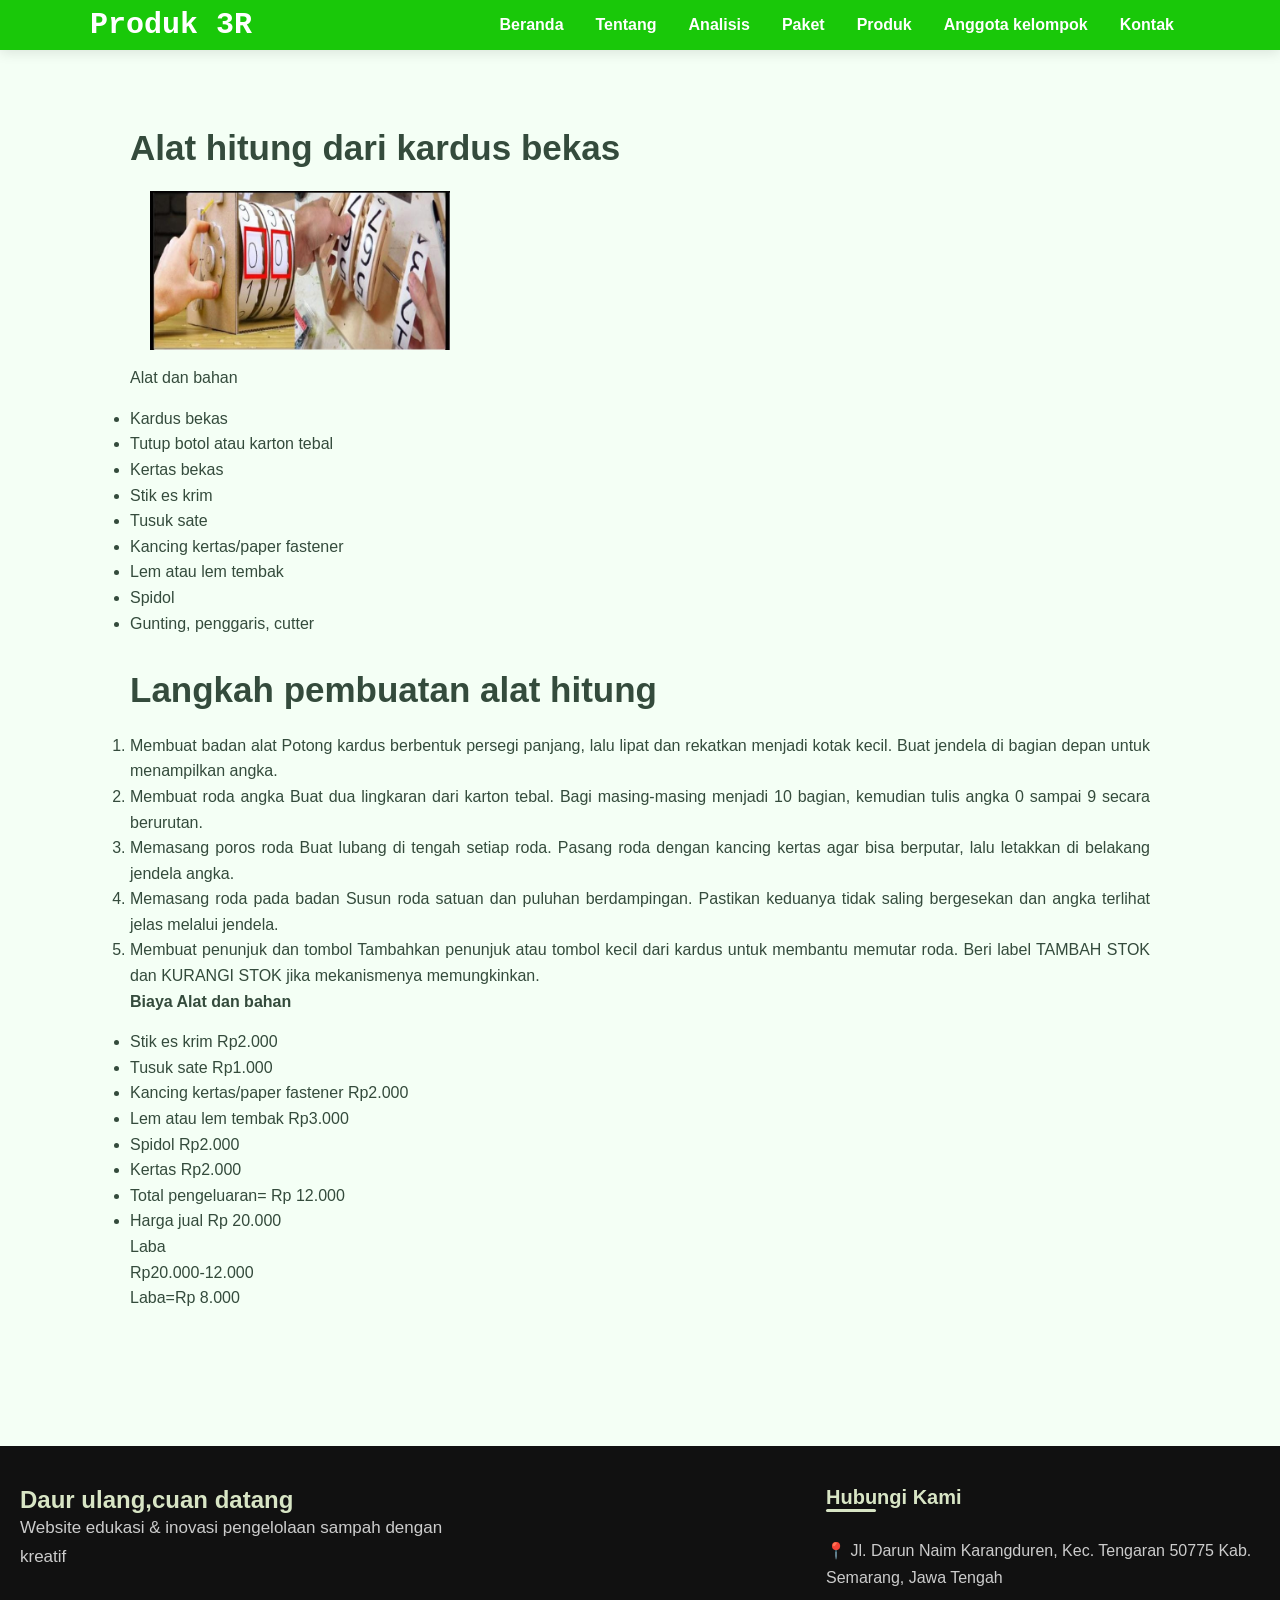
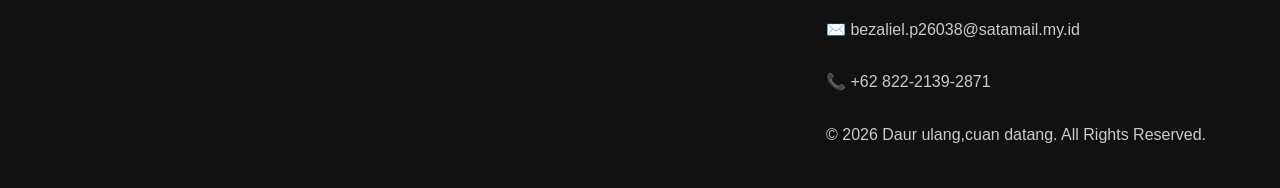
<file: ipass/mesin.html>
<!DOCTYPE html>
<html lang="en">
<head>
    <meta charset="UTF-8">
    <meta name="viewport" content="width=device-width, initial-scale=1.0">
    <title>mesin putar</title>
    <link rel="stylesheet" href="ipas.css">
</head>
<body>
    <header>
        <nav>
            <div class="navigasi">

                <div class="logo">
                    <a href="#Home">Produk 3R</a>
                </div>

                <div class="menu">
                    <ul>
                        <li><a href="../index.html">Beranda</a></li>
                        <li><a href="../index.html#About">Tentang</a></li>
                        <li><a href="../index.html#Analys">Analisis</a></li>
                        <li><a href="../index.html#Bundling">Paket</a></li>
                        <li><a href="../index.html#Product">Produk</a></li>
                        <li><a href="../index.html#Contact">Anggota kelompok</a></li>
                        <li><a href="../index.html#contact">Kontak</a></li>
                    </ul>
                </div>
            </div>
        </nav>
    </header> 
     <main>
     <div class="teks"> 
        
        <article class="kolom">
   <h3>Alat hitung dari kardus bekas</h3>
   <img src="../imagess/putar.jpeg" alt="mesin putar">
   <p>Alat dan bahan</p>
<ul><li>Kardus bekas</li>
<li>Tutup botol atau karton tebal </li>
<li>Kertas bekas</li>
<li>Stik es krim </li>
<li>Tusuk sate</li>
<li>Kancing kertas/paper fastener</li>
<li>Lem atau lem tembak </li>
<li>Spidol </li>
<li>Gunting, penggaris, cutter</li></ul>
<br><h3>Langkah pembuatan alat hitung</h3>
<ol>
    <li>Membuat badan alat
        Potong kardus berbentuk persegi panjang, lalu lipat dan rekatkan menjadi kotak kecil. Buat jendela di bagian depan untuk menampilkan angka.
    </li>
    <li>Membuat roda angka
        Buat dua lingkaran dari karton tebal. Bagi masing-masing menjadi 10 bagian, kemudian tulis angka 0 sampai 9 secara berurutan.
    </li>
    <li>Memasang poros roda
        Buat lubang di tengah setiap roda. Pasang roda dengan kancing kertas agar bisa berputar, lalu letakkan di belakang jendela angka.
    </li>
    <li>Memasang roda pada badan
        Susun roda satuan dan puluhan berdampingan. Pastikan keduanya tidak saling bergesekan dan angka terlihat jelas melalui jendela.
    </li>
    <li>Membuat penunjuk dan tombol
       Tambahkan penunjuk atau tombol kecil dari kardus untuk membantu memutar roda. Beri label TAMBAH STOK dan KURANGI STOK jika mekanismenya memungkinkan.
    </li>
</ol>
<p>
    <strong>Biaya Alat dan bahan</strong>
<ul>
     <li> Stik es krim Rp2.000</li>
     <li> Tusuk sate Rp1.000</li>
     <li> Kancing kertas/paper fastener Rp2.000</li>
     <li> Lem atau lem tembak Rp3.000</li>
     <li> Spidol Rp2.000</li>
     <li> Kertas Rp2.000</li>
     <li> Total pengeluaran=
      Rp 12.000</li>
     <li> Harga jual 
      Rp 20.000</li>

      Laba<br>
      Rp20.000-12.000<br>
      Laba=Rp 8.000<br>
</ul>
</p>
</article>
</div>
</main>
<footer>
    <section class="footer-kiri">
        <h2>Daur ulang,cuan datang</h2>
        <p>Website edukasi & inovasi pengelolaan sampah dengan kreatif</p>
    </section>

    <section class="footer-kanan">
        <h2>Hubungi Kami</h2>
        <hr>

        <p>📍 Jl. Darun Naim Karangduren, Kec. Tengaran
        50775 Kab. Semarang, Jawa Tengah</p>

        <p>✉️ bezaliel.p26038@satamail.my.id</p>

        <p>📞 +62 822-2139-2871</p>
       <section class="copyright">
        <p>&copy; 2026 Daur ulang,cuan datang. All Rights Reserved.</p>
       </section>
    </section>
</footer>
</body>
</html>
</file>
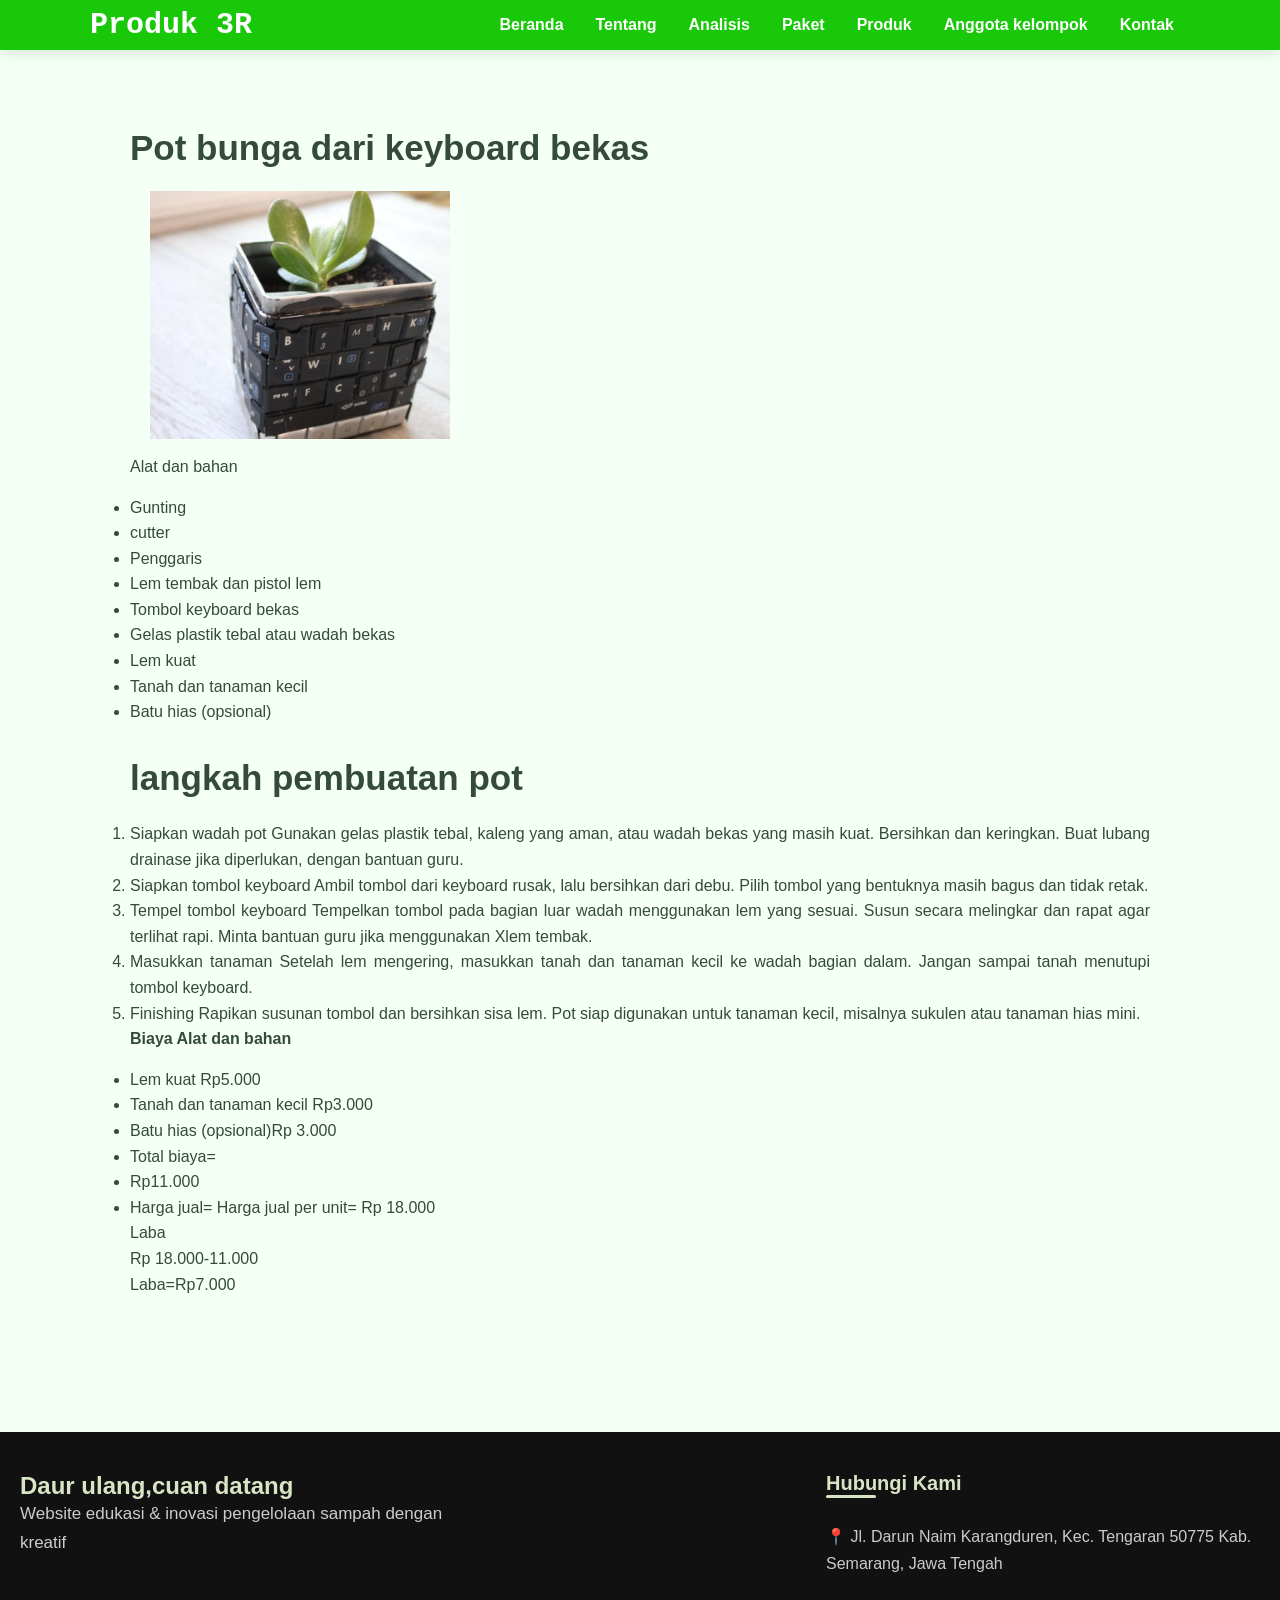
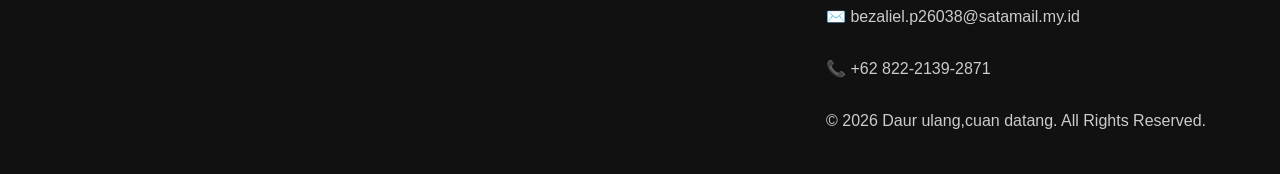
<file: ipass/pot.html>
<!DOCTYPE html>
<html lang="en">
<head>
    <meta charset="UTF-8">
    <meta name="viewport" content="width=device-width, initial-scale=1.0">
    <title>Pot</title>
    <link rel="stylesheet" href="ipas.css">
</head>
<body>
    <header>
        <nav>
            <div class="navigasi">

                <div class="logo">
                    <a href="#Home">Produk 3R</a>
                </div>

                <div class="menu">
                    <ul>
                        <li><a href="../index.html">Beranda</a></li>
                        <li><a href="../index.html#About">Tentang</a></li>
                        <li><a href="../index.html#Analys">Analisis</a></li>
                        <li><a href="../index.html#Bundling">Paket</a></li>
                        <li><a href="../index.html#Product">Produk</a></li>
                        <li><a href="../index.html#Contact">Anggota kelompok</a></li>
                        <li><a href="../index.html#contact">Kontak</a></li>
                    </ul>
                </div>
            </div>
        </nav>
    </header> 
    <main>
        <div class="teks"> 
        
        <article class="kolom">
    <h3>Pot bunga dari keyboard bekas</h3>
    <img src="../imagess/pot.jpeg">
    <p>Alat dan bahan</p>
    <ul>
        <li>Gunting </li>
        <li>cutter </li> 
        <li>Penggaris </li> 
        <li>Lem tembak dan pistol lem </li>
        <li>Tombol keyboard bekas </li>
        <li>Gelas plastik tebal atau wadah bekas </li>
        <li>Lem kuat </li>
        <li>Tanah dan tanaman kecil </li>
        <li>Batu hias (opsional) </li>
    </ul><br>
    <h3>langkah pembuatan pot</h3>
    <ol>
        <li>Siapkan wadah pot
        Gunakan gelas plastik tebal, kaleng yang aman, atau wadah bekas yang masih kuat. Bersihkan dan keringkan. Buat lubang drainase jika diperlukan, dengan bantuan guru.</li>
        <li>Siapkan tombol keyboard
        Ambil tombol dari keyboard rusak, lalu bersihkan dari debu. Pilih tombol yang bentuknya masih bagus dan tidak retak.</li>
        <li>Tempel tombol keyboard
        Tempelkan tombol pada bagian luar wadah menggunakan lem yang sesuai. Susun secara melingkar dan rapat agar terlihat rapi. Minta bantuan guru jika menggunakan Xlem tembak.</li>
        <li>Masukkan tanaman
        Setelah lem mengering, masukkan tanah dan tanaman kecil ke wadah bagian dalam. Jangan sampai tanah menutupi tombol keyboard.</li>
        <Li>Finishing
        Rapikan susunan tombol dan bersihkan sisa lem. Pot siap digunakan untuk tanaman kecil, misalnya sukulen atau tanaman hias mini.</Li>
    </ol>
    <p>
        <strong>Biaya Alat dan bahan</strong>
    <ul>
        <li>Lem kuat Rp5.000</li>
        <li>Tanah dan tanaman kecil Rp3.000</li>
        <li>Batu hias (opsional)Rp 3.000</li>
        <li>Total biaya=
        <li>Rp11.000</li>

        <li>Harga jual=
        Harga jual per unit=
        Rp 18.000</li>

        Laba<br>
        Rp 18.000-11.000<br>
        Laba=Rp7.000<br>
    </ul>
    </p>
        </article>
        </div>
</main>

   <footer>
    <section class="footer-kiri">
        <h2>Daur ulang,cuan datang</h2>
        <p>Website edukasi & inovasi pengelolaan sampah dengan kreatif</p>
    </section>

    <section class="footer-kanan">
        <h2>Hubungi Kami</h2>
        <hr>

        <p>📍 Jl. Darun Naim Karangduren, Kec. Tengaran
        50775 Kab. Semarang, Jawa Tengah</p>

        <p>✉️ bezaliel.p26038@satamail.my.id</p>

        <p>📞 +62 822-2139-2871</p>
       <section class="copyright">
        <p>&copy; 2026 Daur ulang,cuan datang. All Rights Reserved.</p>
       </section>
    </section>
</footer> 
</body>
</html>
</file>
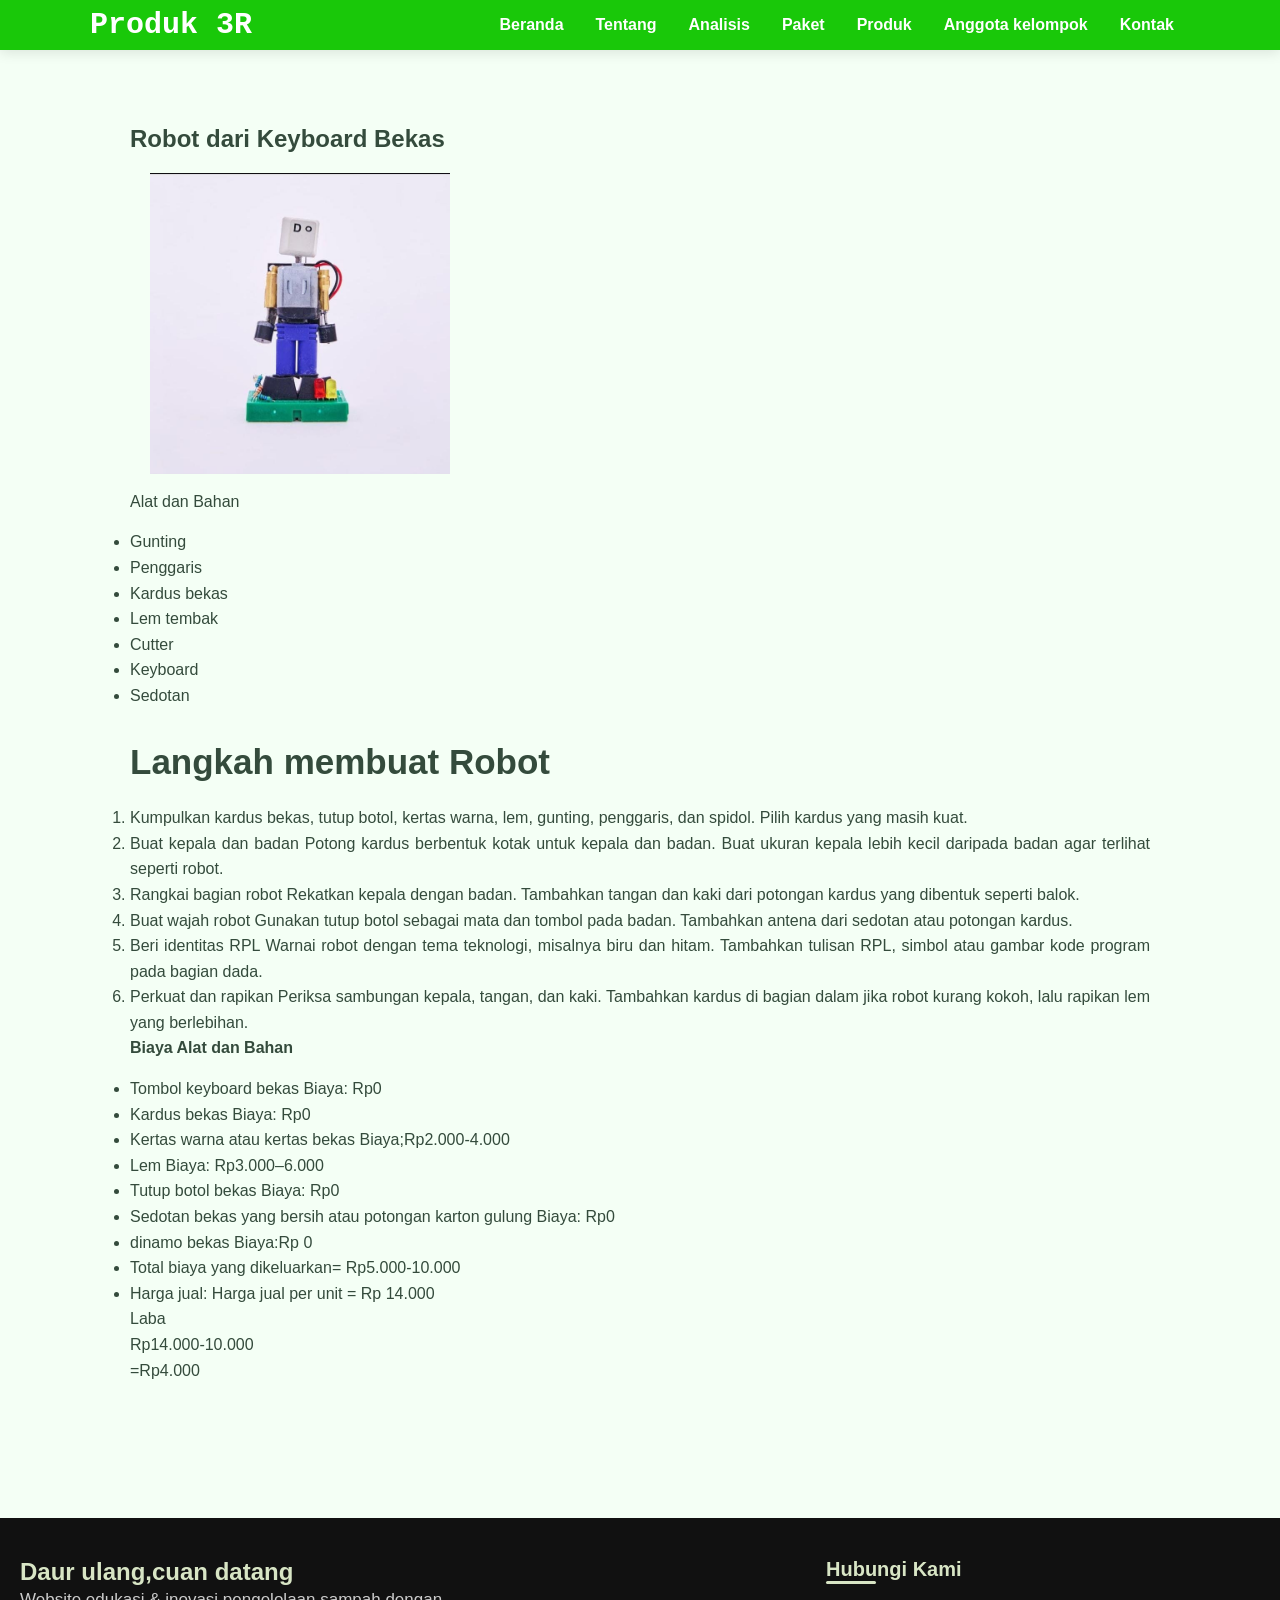
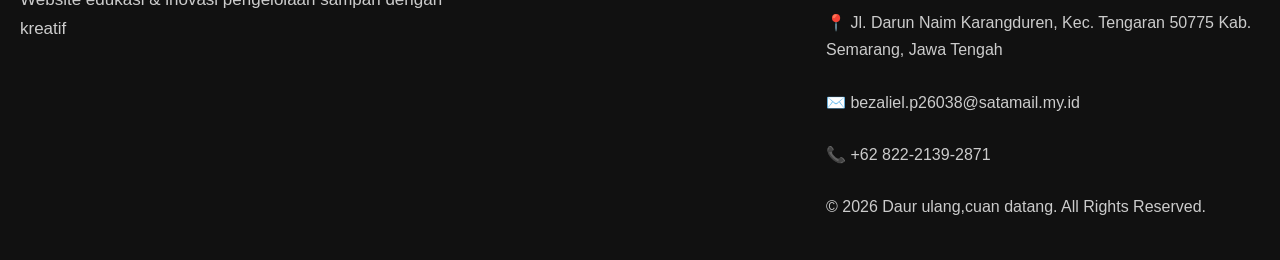
<file: ipass/robot.html>
<!DOCTYPE html>
<html lang="en">
<head>
    <meta charset="UTF-8">
    <meta name="viewport" content="width=device-width, initial-scale=1.0">
    <title>Robot</title>
    <link rel="stylesheet" href="ipas.css">
</head>
<body>
     <header>
        <nav>
            <div class="navigasi">

                <div class="logo">
                    <a href="#Home">Produk 3R</a>
                </div>

                <div class="menu">
                    <ul>
                        <li><a href="../index.html">Beranda</a></li>
                        <li><a href="../index.html#About">Tentang</a></li>
                        <li><a href="../index.html#Analys">Analisis</a></li>
                        <li><a href="../index.html#Bundling">Paket</a></li>
                        <li><a href="../index.html#Product">Produk</a></li>
                         <li><a href="../index.html#Contact">Anggota kelompok</a></li>
                        <li><a href="../index.html#contact">Kontak</a></li>
                    </ul>
                </div>
            </div>
        </nav>
    </header> 
    <main>
        <div class="teks"> 
        
        <article class="kolom">
    <h2>Robot dari Keyboard Bekas</h2>
    <img src="../imagess/robot.jpeg" alt="robot">
    <p>Alat dan Bahan</p>
    <ul>
       <li> Gunting</li>
       <li> Penggaris</li>
       <li> Kardus bekas</li>
       <li> Lem tembak</li>
       <li> Cutter</li>
       <li> Keyboard</li>
       <li> Sedotan</li>
    </ul><br>
    <h3>Langkah membuat Robot</h3>
    <ol>
        <li>Kumpulkan kardus bekas, tutup botol, kertas warna, lem, gunting, penggaris, dan spidol. Pilih kardus yang masih kuat.</li>
        <li>Buat kepala dan badan
        Potong kardus berbentuk kotak untuk kepala dan badan. Buat ukuran kepala lebih kecil daripada badan agar terlihat seperti robot.</li>
        <li>Rangkai bagian robot
        Rekatkan kepala dengan badan. Tambahkan tangan dan kaki dari potongan kardus yang dibentuk seperti balok.</li>
        <li>Buat wajah robot
        Gunakan tutup botol sebagai mata dan tombol pada badan. Tambahkan antena dari sedotan atau potongan kardus.</li>
        <li>Beri identitas RPL
        Warnai robot dengan tema teknologi, misalnya biru dan hitam. Tambahkan tulisan RPL, simbol </> atau gambar kode program pada bagian dada.</li>
        <li>Perkuat dan rapikan
        Periksa sambungan kepala, tangan, dan kaki. Tambahkan kardus di bagian dalam jika robot kurang kokoh, lalu rapikan lem yang berlebihan.</li>
    </ol>
    <p>
        <strong>Biaya Alat dan Bahan</strong>
        <ul>
            <li>Tombol keyboard bekas
            Biaya: Rp0</li>
            <li>Kardus bekas
            Biaya: Rp0</li>
            <li>Kertas warna atau kertas bekas
            Biaya;Rp2.000-4.000</li>
            <li>Lem
            Biaya: Rp3.000–6.000</li>
            <li>Tutup botol bekas
            Biaya: Rp0</li>
            <li>Sedotan bekas yang bersih atau potongan karton gulung
            Biaya: Rp0</li>
            <li>dinamo bekas
            Biaya:Rp 0</li>

            <li>Total biaya yang dikeluarkan=
            Rp5.000-10.000</li>

            <li>Harga jual:
            Harga jual per unit =
            Rp 14.000</li>

            Laba<br>
            Rp14.000-10.000<br>
            =Rp4.000<br>

        </ul>
    </p>
        </article>
    </div>
    </main>
    <footer>
    <section class="footer-kiri">
        <h2>Daur ulang,cuan datang</h2>
        <p>Website edukasi & inovasi pengelolaan sampah dengan kreatif</p>
    </section>

    <section class="footer-kanan">
        <h2>Hubungi Kami</h2>
        <hr>

        <p>📍 Jl. Darun Naim Karangduren, Kec. Tengaran
        50775 Kab. Semarang, Jawa Tengah</p>

        <p>✉️ bezaliel.p26038@satamail.my.id</p>

        <p>📞 +62 822-2139-2871</p>
       <section class="copyright">
        <p>&copy; 2026 Daur ulang,cuan datang. All Rights Reserved.</p>
       </section>
    </section>
</footer> 
</body>
</html>
</file>
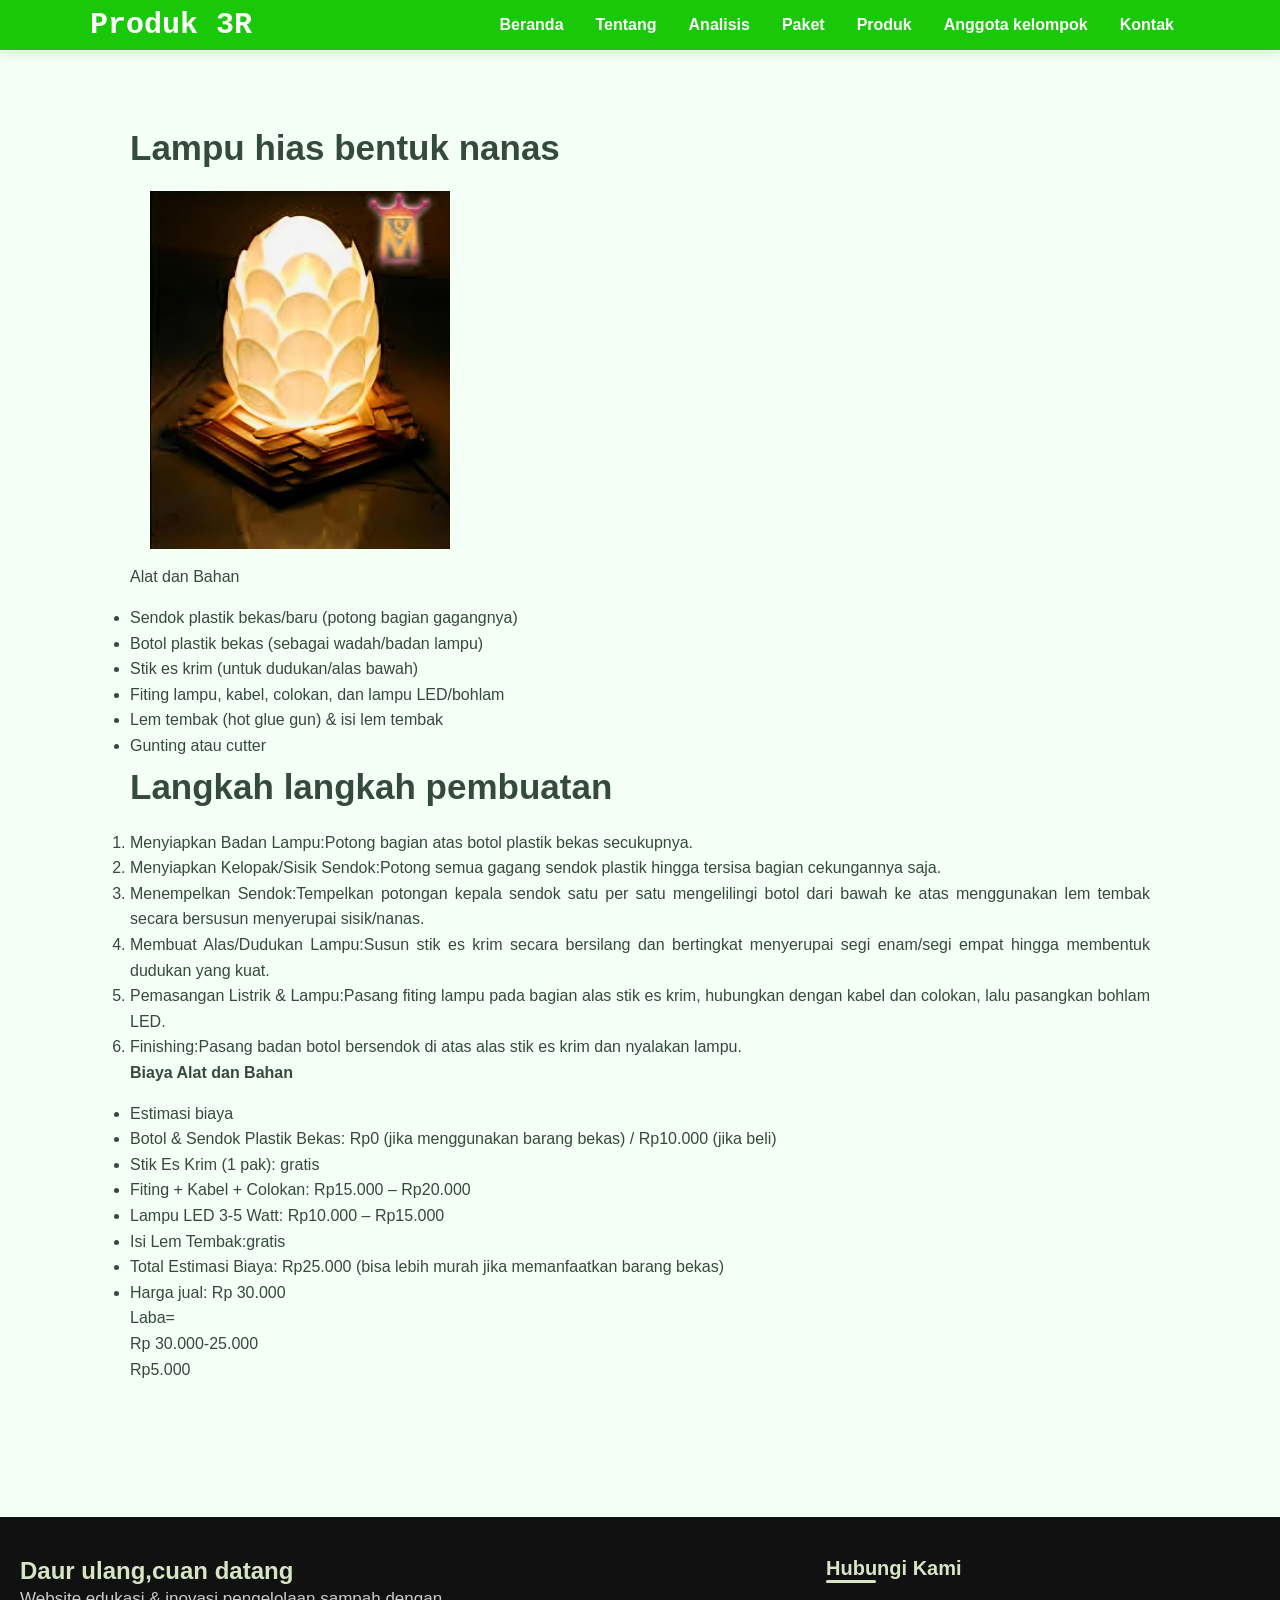
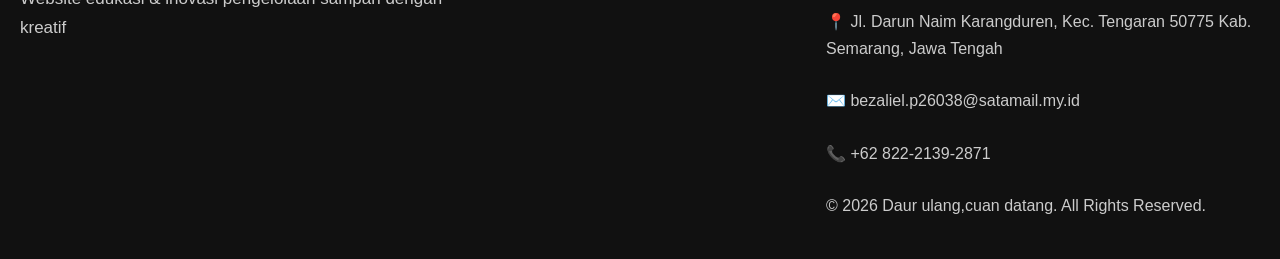
<file: ipass/telur.html>
<!DOCTYPE html>
<html lang="en">
<head>
    <meta charset="UTF-8">
    <meta name="viewport" content="width=device-width, initial-scale=1.0">
    <title>Telurr</title>
    <link rel="stylesheet" href="ipas.css">
</head>
<body>
    <header>
        <nav>
            <div class="navigasi">

                <div class="logo">
                    <a href="#Home">Produk 3R</a>
                </div>

                <div class="menu">
                    <ul>
                        <li><a href="../index.html">Beranda</a></li>
                        <li><a href="../index.html#About">Tentang</a></li>
                        <li><a href="../index.html#Analys">Analisis</a></li>
                        <li><a href="../index.html#Bundling">Paket</a></li>
                        <li><a href="../index.html#Product">Produk</a></li>
                         <li><a href="../index.html#Contact">Anggota kelompok</a></li>
                        <li><a href="../index.html#contact">Kontak</a></li>
                    </ul>
                </div>
            </div>
        </nav>
    </header> 
    <main> 
        <div class="teks"> 
        
        <article class="kolom">
    <h3>Lampu hias bentuk nanas</h3>
    <img src="../imagess/telur.jpeg" alt="telur">
    <p>Alat dan Bahan
<ul>
    <li>Sendok plastik bekas/baru (potong bagian gagangnya)</li>  
    <li>Botol plastik bekas (sebagai wadah/badan lampu)</li>
    <li>Stik es krim (untuk dudukan/alas bawah)</li>  
    <li>Fiting lampu, kabel, colokan, dan lampu LED/bohlam</li>  
    <li>Lem tembak (hot glue gun) & isi lem tembak</li>
    <li>Gunting atau cutter</li>
</ul>

<h3>Langkah langkah pembuatan</h3>
<ol>
    <li>Menyiapkan Badan Lampu:Potong bagian atas botol plastik bekas secukupnya.</li>
    <li>Menyiapkan Kelopak/Sisik Sendok:Potong semua gagang sendok plastik hingga tersisa bagian cekungannya saja.</li>
    <li>Menempelkan Sendok:Tempelkan potongan kepala sendok satu per satu mengelilingi botol dari bawah ke atas menggunakan lem tembak secara bersusun menyerupai sisik/nanas.</li>
    <li>Membuat Alas/Dudukan Lampu:Susun stik es krim secara bersilang dan bertingkat menyerupai segi enam/segi empat hingga membentuk dudukan yang kuat.</li>
    <li>Pemasangan Listrik & Lampu:Pasang fiting lampu pada bagian alas stik es krim, hubungkan dengan kabel dan colokan, lalu pasangkan bohlam LED.</li>
    <li>Finishing:Pasang badan botol bersendok di atas alas stik es krim dan nyalakan lampu.</li>
</ol>

<p>
    <strong>Biaya Alat dan Bahan</strong>
    <ul>
        <li>Estimasi biaya</li>
        <li>Botol & Sendok Plastik Bekas: Rp0 (jika menggunakan barang bekas) / Rp10.000 (jika beli)  </li>
        <li>Stik Es Krim (1 pak): gratis</li>
        <li>Fiting + Kabel + Colokan: Rp15.000 – Rp20.000</li>
        <li>Lampu LED 3-5 Watt: Rp10.000 – Rp15.000  </li>
        <li>Isi Lem Tembak:gratis</li>
        <li>Total Estimasi Biaya: Rp25.000 (bisa lebih murah jika memanfaatkan barang bekas)</li>

        <li>Harga jual:
        Rp 30.000</li>

        Laba=<br>
        Rp 30.000-25.000<br>
        Rp5.000<br>
    </ul>
</p>
</particle>
</div>
</main>
 <footer>
    <section class="footer-kiri">
        <h2>Daur ulang,cuan datang</h2>
        <p>Website edukasi & inovasi pengelolaan sampah dengan kreatif</p>
    </section>

    <section class="footer-kanan">
        <h2>Hubungi Kami</h2>
        <hr>

        <p>📍 Jl. Darun Naim Karangduren, Kec. Tengaran
        50775 Kab. Semarang, Jawa Tengah</p>

        <p>✉️ bezaliel.p26038@satamail.my.id</p>

        <p>📞 +62 822-2139-2871</p>
       <section class="copyright">
        <p>&copy; 2026 Daur ulang,cuan datang. All Rights Reserved.</p>
       </section>
    </section>
</footer> 
</body>
</html>
</file>
<file: style.css>
* {
    margin: 0;
    padding: 0;
    box-sizing: border-box;
    text-decoration: none;
}

html {
    scroll-behavior: smooth;
}

body {
    font-family: 'Open Sans', sans-serif;
    background-color: #f4fff5;
    color: #344b3c;
}

h2 {
    font-size: 35px;
    font-family: 'Times New Roman', Times, serif;
}


.navigasi {
    width: 1100px;
    max-width: 90%;
    margin: auto;
    position: relative;
}


nav {
    width: 100%;
    display: flex;
    align-items: center;
    line-height: 50px;
    position: fixed;
    top: 0;
    left: 0;
    background: #19C809;
    z-index: 100;
    box-shadow: 0 3px 12px rgba(0, 0, 0, 0.1);
}

.logo a {
    font-size: 30px;
    font-weight: bold;
    float: left;
    font-family: courier;
    color: white;
}

.menu {
    float: right;
}

nav ul {
    list-style: none;
    margin: 0;
    padding: 0;
    display: flex;
}

nav ul li a {
    display: block;
    color: white;
    font-weight: bold;
    text-align: center;
    padding: 0 16px;
    transition: 0.3s;
}

nav ul li a:hover {
    color: #245c32;
    background-color: #c9f7ce;
    border-radius: 10px;
}


#Home {
    scroll-margin-top: 85px;
    min-height: 400px;
}

.gambar {
    position: relative;
    overflow: hidden;
}

.gambar img {
    width: 100%;
    height: 400px;
    object-fit: cover;
    filter: brightness(75%);
}

.teks {
    position: absolute;
    top: 40%;
    left: 15%;
    transform: translate(-50%, -50%);
    text-align: left;
    color: white;
    text-transform: uppercase;
    text-shadow: 3px 3px 5px #000;
}

#Latarbelkang{
    scroll-margin-top: 100px;
}

.kolom {
    width: 85%;
    margin: 65px auto;
    padding: 35px;
    background-color: white;
    border-radius: 20px;
    box-shadow: 0 5px 20px rgba(52, 112, 63, 0.08);
    line-height: 1.9;
    transition: 0.3s;
}

.kolom:hover {
    box-shadow: 0 10px 25px rgba(52, 112, 63, 0.15);
}

.kolom h2 {
    font-size: 35px;
    color: #286638;
    margin-bottom: 15px;
    position: relative;
}

.kolom h2::after {
    content: "";
    display: block;
    width: 75px;
    height: 5px;
    background-color: #86c98b;
    border-radius: 10px;
    margin-top: 10px;
}

.kolom p {
    font-size: 17px;
    color: #586c5d;
    text-align: justify;
}

.kolom p {
    text-indent: 30px;
}

.teks h1 {
    font-size: 50px;
    letter-spacing: 1px;
}



#Analisispenyelesaianmasalah{
    scroll-margin-top: 100px;
}

.kolom {
    width: 85%;
    margin: 65px auto;
    padding: 35px;
    background-color: white;
    border-radius: 20px;
    box-shadow: 0 5px 20px rgba(52, 112, 63, 0.08);
    line-height: 1.9;
    transition: 0.3s;
}

.kolom:hover {
    box-shadow: 0 10px 25px rgba(52, 112, 63, 0.15);
}

.kolom h2 {
    font-size: 35px;
    color: #286638;
    margin-bottom: 15px;
    position: relative;
}

.kolom h2::after {
    content: "";
    display: block;
    width: 75px;
    height: 5px;
    background-color: #86c98b;
    border-radius: 10px;
    margin-top: 10px;
}

.kolom p {
    font-size: 17px;
    color: #586c5d;
    text-align: justify;
}



details {
    margin-top: 20px;
    padding: 18px;
    background-color: #effbef;
    border-radius: 12px;
    border: 1px solid #c5eac9;
}

summary {
    cursor: pointer;
    font-weight: bold;
    color: #28753b;
    transition: 0.3s;
}

summary:hover {
    color: #65ad70;
}

details[open] summary {
    margin-bottom: 15px;
}

details p {
    margin-bottom: 15px;
}


#About {
    scroll-margin-top: 120px;
    min-height: 400px;
}


#Analys {
    scroll-margin-top: 120px;
    min-height: 400px;
    display: flex;
}

#Analys img {
    width: 300px;
    height: 300px;
    border-radius: 20px;
    object-fit: cover;
    margin: 15px;
    transition: 0.4s;
    box-shadow: 0 5px 15px rgba(0, 0, 0, 0.15);
}

#Analys img:hover {
    transform: scale(1.04);
}

#Analys .kolom {
    display: flex;
}

#Bundling {
    scroll-margin-top: 120px;
    min-height: 400px;
}

#Bundling .kolom {
    display: flex;
    flex-direction: row;
    flex-wrap: nowrap;
    gap: 20px;
    align-items: flex-start;
}

#Bundling figure {
    width:280px;
    margin:12px;
}


#Bundling img {
    width: 100%;
    height: 280px;
    border-radius: 18px;
    object-fit: contain;
    display: block;
    margin: 0;
    box-shadow: 0 5px 15px rgba(0, 0, 0, 0.1);
    transition: 0.4s;
}

#Bundling img:hover {
    transform: translateY(-8px) scale(1.03);
    box-shadow: 0 10px 25px rgba(69, 145, 78, 0.25);
}

.detail {
    background: #f0f5ec;
    padding: 15px;
    margin-top: 10px;
    border-radius: 15px;
}

.detail summary {
    cursor: pointer;
    color: #194b3b;
    font-weight: bold;
}


#Product {
    scroll-margin-top: 120px;
    min-height: 400px;
    padding: 40px 0;
}

.Product-header {
    text-align: center;
    margin-bottom: 25px;
}

.Product-header h2 {
    font-size: 38px;
    color: #286638;
}

.slider {
    display: flex;
    gap: 25px;
    overflow-x: auto;
    padding: 25px;
    scroll-behavior: smooth;
}

.slider::-webkit-scrollbar {
    height: 9px;
}

.slider::-webkit-scrollbar-track {
    background: #dff3e1;
    border-radius: 20px;
}

.slider::-webkit-scrollbar-thumb {
    background: #86c98b;
    border-radius: 20px;
}

.slider .card {
    flex: 0 0 300px;
}


.card {
    background-color: white;
    width: 300px;
    padding: 20px;
    border-radius: 18px;
    border: 1px solid #d6ecd8;
    border-bottom: 5px solid #86c98b;
    box-shadow: 0 5px 15px rgba(52, 112, 63, 0.1);
    text-align: center;
    height: auto;
    transition: 0.35s;
    cursor: pointer;
}

.card:hover {
    transform: translateY(-10px);
    box-shadow: 0 12px 25px rgba(52, 112, 63, 0.2);
    border-bottom-color: #286638;
}

.slider .card img {
    width: 100%;
    height: 180px;
    border-radius: 12px;
    object-fit: cover;
    margin-bottom: 15px;
    transition: 0.4s;
}

.slider .card img:hover {
    transform: scale(1.03);
}

.card-content h3 {
    font-size: 19px;
    color: #286638;
    margin-bottom: 10px;
}

.card-content p {
    font-size: 14px;
    line-height: 1.7;
    color: #65776a;
}


#Contact {
    scroll-margin-top: 120px;
    min-height: 400px;
    padding: 40px 0;
}

#Contact > header {
    text-align: center;
}

#Contact > header h2 {
    font-size: 38px;
    color: #286638;
}

.garis {
    width: 120px;
    height: 5px;
    background: #86c98b;
    border-radius: 10px;
    margin: 25px auto 50px;
}

.container {
    display: flex;
    justify-content: center;
    gap: 30px;
    flex-wrap: wrap;
}



.container .card {
    background: linear-gradient(145deg, #ffffff, #eaf8eb);
    width: 300px;
    padding: 30px 20px;
    border-radius: 20px;
    border: 1px solid #d6ecd8;
    border-top: 6px solid #86c98b;
    box-shadow: 0 5px 18px rgba(52, 112, 63, 0.12);
    text-align: center;
    transition: 0.35s;
}

.container .card:hover {
    transform: translateY(-12px);
    box-shadow: 0 15px 30px rgba(52, 112, 63, 0.2);
    border-top-color: #286638;
}

.container .card img {
    width: 150px;
    height: 150px;
    border-radius: 50%;
    object-fit: cover;
    border: 5px solid #c9efcd;
    margin-bottom: 20px;
    transition: 0.4s;
}

.container .card:hover img {
    transform: scale(1.06);
}

.container .card h2 {
    font-size: 20px;
    color: #286638;
    margin-bottom: 10px;
}

.container .card p {
    color: #65776a;
}


.contact {
    padding: 70px 20px;
    text-align: center;
    background-color: #ffffff;
}

.contact h1 {
    font-size: 28px;
    color: #292929;
    margin-bottom: 20px;
}

.deskripsi {
    color: #777;
    font-size: 16px;
    margin-bottom: 40px;
}

.contact-container {
    display: flex;
    justify-content: center;
    align-items: flex-start;
    gap: 40px;
    max-width: 910px;
    margin: auto;
}

.contact-form,
.contact-info {
    width: 50%;
    padding: 25px;
    background-color: #fafafa;
    border-radius: 18px;
    box-shadow: 0 4px 12px rgba(0, 0, 0, 0.10);
}

.contact-form {
    display: flex;
    flex-direction: column;
    gap: 15px;
}

.contact-form input,
.contact-form textarea {
    width: 100%;
    padding: 13px;
    border: 1px solid #ccc;
    border-radius: 9px;
    font-size: 14px;
    box-sizing: border-box;
    font-family: Arial, sans-serif;
}

.contact-form textarea {
    height: 116px;
    resize: vertical;
}

.btn-kirim {
    display: inline-block;
    text-decoration:none;
    background-color: #718080;
    color: white;
    padding: 15px 30px;
    border-radius: 10px;
    cursor: pointer;
}



.contact-info {
    text-align: left;
    min-height: 265px;
    box-sizing: border-box;
}

.contact-info h2 {
    font-size: 20px;
    color: #292929;
    margin-bottom: 22px;
}

.contact-info p {
    font-size: 15px;
    line-height: 1.6;
    color: #666;
    margin-bottom: 38px;
}

.contact-info a {
    color: #20b65a;
    text-decoration: none;
}

.contact-info a:hover {
    text-decoration: underline;
}


.sosmed {
    display: flex;
    justify-content: center;
    gap: 22px;
    margin-top: 15px;
}

.sosmed a {
    font-size: 25px;
    color: #438b50;
    transition: 0.3s;
}

.sosmed a:hover {
    color: #1d572b;
    transform: translateY(-5px) scale(1.2);
}



footer {
    background-color: #111;
    color: white;
    padding: 40px 20px;
    display: flex;
    justify-content: space-between;
    gap: 50px;
    min-height: 300px;
}

.footer-kiri {
    width: 35%;
}

.footer-kiri h2 {
    color: #d8e5c5;
    font-size: 24px;
}

.footer-kiri p {
    color: #ccc;
    font-size: 17px;
    line-height: 1.7;
}

.footer-kanan {
    width: 35%;
}

.footer-kanan h2 {
    color: #d8e5c5;
    font-size: 20px;
}

.footer-kanan hr {
    width: 50px;
    height: 3px;
    background-color: #d8e5c5;
    border: none;
    margin-left: 0;
    border-radius: 5px;
}

.footer-kanan p {
    color: #ccc;
    font-size: 16px;
    line-height: 1.7;
    margin-top: 25px;
}
</file>
<file: b.indo/rename.css>
* {
    margin: 0;
    padding: 0;
    box-sizing: border-box;
    text-decoration: none;
}

html {
    scroll-behavior: smooth;
}

body {
    font-family: 'Open Sans', sans-serif;
    background-color: #f4fff5;
    color: #344b3c;
}  

.navigasi {
    width: 1100px;
    max-width: 90%;
    margin: auto;
    position: relative;
}


nav {
    width: 100%;
    display: flex;
    align-items: center;
    line-height: 50px;
    position: fixed;
    top: 0;
    left: 0;
    background: #19C809;
    z-index: 100;
    box-shadow: 0 3px 12px rgba(0, 0, 0, 0.1);
}

.logo a {
    font-size: 30px;
    font-weight: bold;
    float: left;
    font-family: courier;
    color: white;
    text-decoration: none;
}

.menu {
    float: right;
}

nav ul {
    list-style: none;
    margin: 0;
    padding: 0;
    display: flex;
}

nav ul li a {
    display: block;
    color: white;
    font-weight: bold;
    text-align: center;
    padding: 0 16px;
    transition: 0.3s;
    text-decoration: none;
}

nav ul li a:hover {
    color: #245c32;
    background-color: #c9f7ce;
    border-radius: 10px;
}

main h2{
    margin-top:80px;
}


.kolom {
    display: flex;
    flex-wrap: wrap;
    gap: 25px;
    justify-content: center;
    margin: 3cm auto;
    width: 95%;
}

.kolom h3{
    text-align: center;
}

.kolom p {
    text-indent: 30px;
}

.detail {
    width: 1000px;
    margin: 20px auto;
    padding:20px;
    background: #f3f5f3;
    border-radius: 15px;
    overflow: hidden;
    box-shadow: 0 3px 10px rgba(0,0,0,0.1);
}

.detail summary {
    background: #c9e8d0;
    color: #176b3a;
    padding: 18px;
    font-weight: bold;
    cursor: pointer;
    list-style: none;
}

.detail h2{
    font-family: 'Times New Roman', Times, serif;
    text-transform: capitalize;
}

.detail h2,
.detail h1,
.detail p {
    margin: 15px;
}

.detail h1 {
    color: #176b3a;
}

.detail p {
    color: #555;
}

footer {
    background-color: #111;
    color: white;
    padding: 40px 20px;
    display: flex;
    justify-content: space-between;
    gap: 50px;
    min-height: 300px;
}

.footer-kiri {
    width: 35%;
}

.footer-kiri h2 {
    color: #d8e5c5;
    font-size: 24px;
}

.footer-kiri p {
    color: #ccc;
    font-size: 17px;
    line-height: 1.7;
}

.footer-kanan {
    width: 35%;
}

.footer-kanan h2 {
    color: #d8e5c5;
    font-size: 20px;
}

.footer-kanan hr {
    width: 50px;
    height: 3px;
    background-color: #d8e5c5;
    border: none;
    margin-left: 0;
    border-radius: 5px;
}

.footer-kanan p {
    color: #ccc;
    font-size: 16px;
    line-height: 1.7;
    margin-top: 25px;
}
</file>
<file: b.inggris/inggris.css>
* {
    margin: 0;
    padding: 0;
    box-sizing: border-box;
    text-decoration: none;
}

html {
    scroll-behavior: smooth;
}

h2 {
    font-size: 35px;
    font-family: 'Times New Roman', Times, serif;
}

body {
    font-family: 'Open Sans', sans-serif;
    background-color: #f4fff5;
    color: #344b3c;
}  

.navigasi {
    width: 1100px;
    max-width: 90%;
    margin: auto;
    position: relative;
}


nav {
    width: 100%;
    display: flex;
    align-items: center;
    line-height: 50px;
    position: fixed;
    top: 0;
    left: 0;
    background: #19C809;
    z-index: 100;
    box-shadow: 0 3px 12px rgba(0, 0, 0, 0.1);
}

.logo a {
    font-size: 30px;
    font-weight: bold;
    float: left;
    font-family: courier;
    color: white;
    text-decoration: none;
}

.menu {
    float: right;
}

nav ul {
    list-style: none;
    margin: 0;
    padding: 0;
    display: flex;
}

nav ul li a {
    display: block;
    color: white;
    font-weight: bold;
    text-align: center;
    padding: 0 16px;
    transition: 0.3s;
    text-decoration: none;
}

nav ul li a:hover {
    color: #245c32;
    background-color: #c9f7ce;
    border-radius: 10px;
}

.penjelasan {
    display: flex;
    flex-direction: column;
    align-items: flex-start;
    gap:10px;
}

main {
    padding-top: 80px;
}

.kolom {
    display: flex;
    flex-wrap: wrap;
    gap: 25px;
    justify-content: center;
    margin: 3cm auto;
    width: 95%;
}

.kolom h3{
    text-align: center;
}

.kolom p {
    text-indent: 30px;
}

.detail {
    width: 1000px;
    margin: 20px auto;
    padding:20px;
    background: #f3f5f3;
    border-radius: 15px;
    overflow: hidden;
    box-shadow: 0 3px 10px rgba(0,0,0,0.1);
}

.detail summary {
    background: #c9e8d0;
    color: #176b3a;
    padding: 18px;
    font-weight: bold;
    cursor: pointer;
    list-style: none;
}

.detail h2{
    font-family: 'Times New Roman', Times, serif;
    text-transform: capitalize;
}

.detail h2,
.detail h1,
.detail p {
    margin: 15px;
}

.detail h1 {
    color: #176b3a;
}

.detail p {
    color: #555;
}

footer {
    background-color: #111;
    color: white;
    padding: 40px 20px;
    display: flex;
    justify-content: space-between;
    gap: 50px;
    min-height: 300px;
}

.footer-kiri {
    width: 35%;
}

.footer-kiri h2 {
    color: #d8e5c5;
    font-size: 24px;
}

.footer-kiri p {
    color: #ccc;
    font-size: 17px;
    line-height: 1.7;
}

.footer-kanan {
    width: 35%;
}

.footer-kanan h2 {
    color: #d8e5c5;
    font-size: 20px;
}

.footer-kanan hr {
    width: 50px;
    height: 3px;
    background-color: #d8e5c5;
    border: none;
    margin-left: 0;
    border-radius: 5px;
}

.footer-kanan p {
    color: #ccc;
    font-size: 16px;
    line-height: 1.7;
    margin-top: 25px;
}
</file>
<file: ipass/ipas.css>
* {
    margin: 0;
    padding: 0;
    box-sizing: border-box;
    text-decoration: none;
}

html {
    scroll-behavior: smooth;
}

body {
    font-family: 'Open Sans', sans-serif;
    background-color: #f4fff5;
    color: #344b3c;
}  

h3 {
    font-size: 35px;
    font-family: Arial, Helvetica, sans-serif;
}

.navigasi {
    width: 1100px;
    max-width: 90%;
    margin: auto;
    position: relative;
}


nav {
    width: 100%;
    display: flex;
    align-items: center;
    line-height: 50px;
    position: fixed;
    top: 0;
    left: 0;
    background: #19C809;
    z-index: 100;
    box-shadow: 0 3px 12px rgba(0, 0, 0, 0.1);
}

.logo a {
    font-size: 30px;
    font-weight: bold;
    float: left;
    font-family: courier;
    color: white;
    text-decoration: none;
}

.menu {
    float: right;
}

nav ul {
    list-style: none;
    margin: 0;
    padding: 0;
    display: flex;
}

nav ul li a {
    display: block;
    color: white;
    font-weight: bold;
    text-align: center;
    padding: 0 16px;
    transition: 0.3s;
    text-decoration: none;
}

nav ul li a:hover {
    color: #245c32;
    background-color: #c9f7ce;
    border-radius: 10px;
}

.teks {
    max-width: 1100px;
    margin: 100px;
    padding: 20px 30px;
    line-height: 1.6;
}

.kolom {
    text-align: justify;
}

.kolom h3 {
    margin-bottom: 15px;
}

.kolom p {
    margin-bottom: 15px;
}

.kolom img{
    width: 300px;
    height: auto;
    display: block;
    margin:15px 0 15px 20px;
}

footer {
    background-color: #111;
    color: white;
    padding: 40px 20px;
    display: flex;
    justify-content: space-between;
    gap: 50px;
    min-height: 300px;
}

.footer-kiri {
    width: 35%;
}

.footer-kiri h2 {
    color: #d8e5c5;
    font-size: 24px;
}

.footer-kiri p {
    color: #ccc;
    font-size: 17px;
    line-height: 1.7;
}

.footer-kanan {
    width: 35%;
}

.footer-kanan h2 {
    color: #d8e5c5;
    font-size: 20px;
}

.footer-kanan hr {
    width: 50px;
    height: 3px;
    background-color: #d8e5c5;
    border: none;
    margin-left: 0;
    border-radius: 5px;
}

.footer-kanan p {
    color: #ccc;
    font-size: 16px;
    line-height: 1.7;
    margin-top: 25px;
}
</file>
